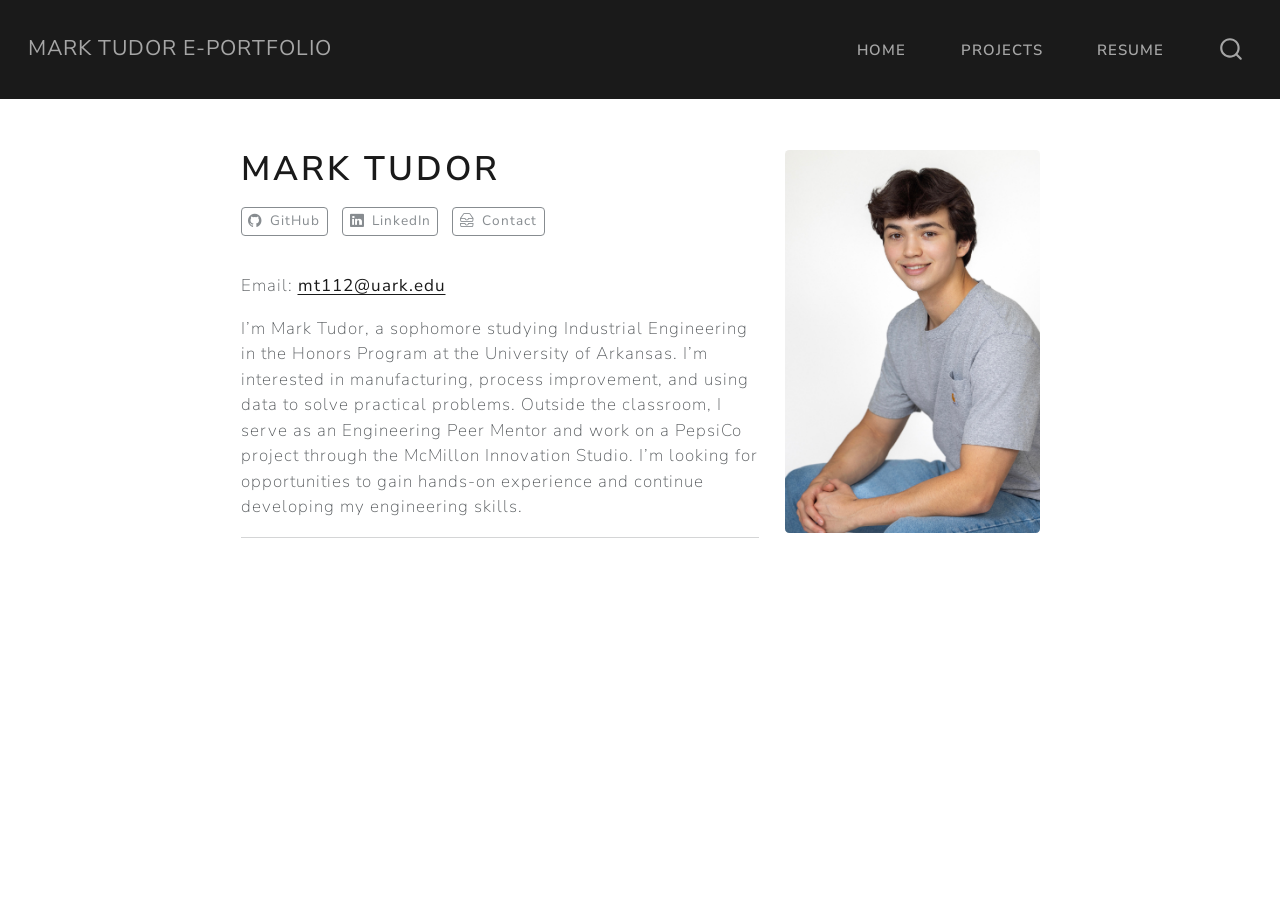
<file: docs/index.html>
<!DOCTYPE html>
<html xmlns="http://www.w3.org/1999/xhtml" lang="en" xml:lang="en"><head>

<meta charset="utf-8">
<meta name="generator" content="quarto-1.9.38">

<meta name="viewport" content="width=device-width, initial-scale=1.0, user-scalable=yes">


<title>Mark Tudor – Mark Tudor e-Portfolio</title>
<style>
/* Default styles provided by pandoc.
** See https://pandoc.org/MANUAL.html#variables-for-html for config info.
*/
code{white-space: pre-wrap;}
span.smallcaps{font-variant: small-caps;}
div.columns{display: flex; gap: min(4vw, 1.5em);}
div.column{flex: auto; overflow-x: auto;}
div.hanging-indent{margin-left: 1.5em; text-indent: -1.5em;}
ul.task-list{list-style: none;}
ul.task-list li input[type="checkbox"] {
  width: 0.8em;
  margin: 0 0.8em 0.2em -1em; /* quarto-specific, see https://github.com/quarto-dev/quarto-cli/issues/4556 */ 
  vertical-align: middle;
}
</style>


<script src="site_libs/quarto-nav/quarto-nav.js"></script>
<script src="site_libs/quarto-nav/headroom.min.js"></script>
<script src="site_libs/clipboard/clipboard.min.js"></script>
<script src="site_libs/quarto-search/autocomplete.umd.js"></script>
<script src="site_libs/quarto-search/fuse.min.js"></script>
<script src="site_libs/quarto-search/quarto-search.js"></script>
<meta name="quarto:offset" content="./">
<script src="site_libs/quarto-html/quarto.js" type="module"></script>
<script src="site_libs/quarto-html/tabsets/tabsets.js" type="module"></script>
<script src="site_libs/quarto-html/popper.min.js"></script>
<script src="site_libs/quarto-html/tippy.umd.min.js"></script>
<link href="site_libs/quarto-html/tippy.css" rel="stylesheet">
<link href="site_libs/quarto-html/quarto-syntax-highlighting-15634bcf2e68342d4ad2dfa704d543f6.css" rel="stylesheet" id="quarto-text-highlighting-styles">
<script src="site_libs/bootstrap/bootstrap.min.js"></script>
<link href="site_libs/bootstrap/bootstrap-icons.css" rel="stylesheet">
<link href="site_libs/bootstrap/bootstrap-ff6db9826b2d993648c24e5ed52e3772.min.css" rel="stylesheet" append-hash="true" id="quarto-bootstrap" data-mode="light">
<script id="quarto-search-options" type="application/json">{
  "location": "navbar",
  "copy-button": false,
  "collapse-after": 3,
  "panel-placement": "end",
  "type": "overlay",
  "limit": 50,
  "keyboard-shortcut": [
    "f",
    "/",
    "s"
  ],
  "show-item-context": false,
  "language": {
    "search-no-results-text": "No results",
    "search-matching-documents-text": "matching documents",
    "search-copy-link-title": "Copy link to search",
    "search-hide-matches-text": "Hide additional matches",
    "search-more-match-text": "more match in this document",
    "search-more-matches-text": "more matches in this document",
    "search-clear-button-title": "Clear",
    "search-text-placeholder": "",
    "search-detached-cancel-button-title": "Cancel",
    "search-submit-button-title": "Submit",
    "search-label": "Search"
  }
}</script>


<link rel="stylesheet" href="styles.css">
</head>

<body class="nav-fixed fullcontent quarto-light">

<div id="quarto-search-results"></div>
  <header id="quarto-header" class="headroom fixed-top">
    <nav class="navbar navbar-expand-lg " data-bs-theme="dark">
      <div class="navbar-container container-fluid">
      <div class="navbar-brand-container mx-auto">
    <a class="navbar-brand" href="./index.html">
    <span class="navbar-title">Mark Tudor e-Portfolio</span>
    </a>
  </div>
            <div id="quarto-search" class="" title="Search"></div>
          <button class="navbar-toggler" type="button" data-bs-toggle="collapse" data-bs-target="#navbarCollapse" aria-controls="navbarCollapse" role="menu" aria-expanded="false" aria-label="Toggle navigation" onclick="if (window.quartoToggleHeadroom) { window.quartoToggleHeadroom(); }">
  <span class="navbar-toggler-icon"></span>
</button>
          <div class="collapse navbar-collapse" id="navbarCollapse">
            <ul class="navbar-nav navbar-nav-scroll ms-auto">
  <li class="nav-item">
    <a class="nav-link active" href="./index.html" aria-current="page"> 
<span class="menu-text">Home</span></a>
  </li>  
  <li class="nav-item">
    <a class="nav-link" href="./projects.html"> 
<span class="menu-text">Projects</span></a>
  </li>  
  <li class="nav-item">
    <a class="nav-link" href="./resume.html"> 
<span class="menu-text">Resume</span></a>
  </li>  
</ul>
          </div> <!-- /navcollapse -->
            <div class="quarto-navbar-tools">
</div>
      </div> <!-- /container-fluid -->
    </nav>
</header>
<!-- content -->
<div id="quarto-content" class="quarto-container page-columns page-rows-contents page-layout-article page-navbar">
<!-- sidebar -->
<!-- margin-sidebar -->
    
<!-- main -->
<div class="quarto-about-solana column-body">
  <div class="about-entity">
    <div class="entity-contents">
      <header id="title-block-header" class="quarto-title-block default">
<div class="quarto-title">
<h1 class="title">Mark Tudor</h1>
</div>
<div class="quarto-title-meta">
  </div>
</header> <div class="about-links">
  <a href="https://github.com/markt-07" class="about-link" rel="" target="">
    <i class="bi bi-github"></i>
     <span class="about-link-text">GitHub</span>
  </a>
  <a href="https://www.linkedin.com/in/mark-tudor-8a2564361/" class="about-link" rel="" target="">
    <i class="bi bi-linkedin"></i>
     <span class="about-link-text">LinkedIn</span>
  </a>
  <a href="mailto:mt112@uark.edu" class="about-link" rel="" target="">
    <i class="bi bi-inboxes"></i>
     <span class="about-link-text">Contact</span>
  </a>
</div>
      <div class="about-contents"><main class="content" id="quarto-document-content">
<p style="font-size: 0.8em;">
</p><p>Email: <a href="mailto:mt112@uark.edu">mt112@uark.edu</a></p>
<p></p>
<p style="font-size: 1.1em; font-weight: 400; line-height: 1.6; color: #555;">
</p><p>I’m Mark Tudor, a sophomore studying Industrial Engineering in the Honors Program at the University of Arkansas. I’m interested in manufacturing, process improvement, and using data to solve practical problems. Outside the classroom, I serve as an Engineering Peer Mentor and work on a PepsiCo project through the McMillon Innovation Studio. I’m looking for opportunities to gain hands-on experience and continue developing my engineering skills.</p>
<p></p>
<hr>


</main></div>
    </div>
    <img src="mark tudor linkedin.jpg" class="about-image
  rounded " style="width: 15em;">
  </div>
</div>
 <!-- /main -->
<script id="quarto-html-after-body" type="application/javascript">
  window.document.addEventListener("DOMContentLoaded", function (event) {
    const isCodeAnnotation = (el) => {
      for (const clz of el.classList) {
        if (clz.startsWith('code-annotation-')) {                     
          return true;
        }
      }
      return false;
    }
    const onCopySuccess = function(e) {
      // button target
      const button = e.trigger;
      // don't keep focus
      button.blur();
      // flash "checked"
      button.classList.add('code-copy-button-checked');
      var currentTitle = button.getAttribute("title");
      button.setAttribute("title", "Copied!");
      let tooltip;
      if (window.bootstrap) {
        button.setAttribute("data-bs-toggle", "tooltip");
        button.setAttribute("data-bs-placement", "left");
        button.setAttribute("data-bs-title", "Copied!");
        tooltip = new bootstrap.Tooltip(button, 
          { trigger: "manual", 
            customClass: "code-copy-button-tooltip",
            offset: [0, -8]});
        tooltip.show();    
      }
      setTimeout(function() {
        if (tooltip) {
          tooltip.hide();
          button.removeAttribute("data-bs-title");
          button.removeAttribute("data-bs-toggle");
          button.removeAttribute("data-bs-placement");
        }
        button.setAttribute("title", currentTitle);
        button.classList.remove('code-copy-button-checked');
      }, 1000);
      // clear code selection
      e.clearSelection();
    }
    const getTextToCopy = function(trigger) {
      const outerScaffold = trigger.parentElement.cloneNode(true);
      const codeEl = outerScaffold.querySelector('code');
      for (const childEl of codeEl.children) {
        if (isCodeAnnotation(childEl)) {
          childEl.remove();
        }
      }
      return codeEl.innerText;
    }
    const clipboard = new window.ClipboardJS('.code-copy-button:not([data-in-quarto-modal])', {
      text: getTextToCopy
    });
    clipboard.on('success', onCopySuccess);
    if (window.document.getElementById('quarto-embedded-source-code-modal')) {
      const clipboardModal = new window.ClipboardJS('.code-copy-button[data-in-quarto-modal]', {
        text: getTextToCopy,
        container: window.document.getElementById('quarto-embedded-source-code-modal')
      });
      clipboardModal.on('success', onCopySuccess);
    }
      var localhostRegex = new RegExp(/^(?:http|https):\/\/localhost\:?[0-9]*\//);
      var mailtoRegex = new RegExp(/^mailto:/);
        var filterRegex = new RegExp('/' + window.location.host + '/');
      var isInternal = (href) => {
          return filterRegex.test(href) || localhostRegex.test(href) || mailtoRegex.test(href);
      }
      // Inspect non-navigation links and adorn them if external
     var links = window.document.querySelectorAll('a[href]:not(.nav-link):not(.navbar-brand):not(.toc-action):not(.sidebar-link):not(.sidebar-item-toggle):not(.pagination-link):not(.no-external):not([aria-hidden]):not(.dropdown-item):not(.quarto-navigation-tool):not(.about-link)');
      for (var i=0; i<links.length; i++) {
        const link = links[i];
        if (!isInternal(link.href)) {
          // undo the damage that might have been done by quarto-nav.js in the case of
          // links that we want to consider external
          if (link.dataset.originalHref !== undefined) {
            link.href = link.dataset.originalHref;
          }
        }
      }
    function tippyHover(el, contentFn, onTriggerFn, onUntriggerFn) {
      const config = {
        allowHTML: true,
        maxWidth: 500,
        delay: 100,
        arrow: false,
        appendTo: function(el) {
            return el.parentElement;
        },
        interactive: true,
        interactiveBorder: 10,
        theme: 'quarto',
        placement: 'bottom-start',
      };
      if (contentFn) {
        config.content = contentFn;
      }
      if (onTriggerFn) {
        config.onTrigger = onTriggerFn;
      }
      if (onUntriggerFn) {
        config.onUntrigger = onUntriggerFn;
      }
      window.tippy(el, config); 
    }
    const noterefs = window.document.querySelectorAll('a[role="doc-noteref"]');
    for (var i=0; i<noterefs.length; i++) {
      const ref = noterefs[i];
      tippyHover(ref, function() {
        // use id or data attribute instead here
        let href = ref.getAttribute('data-footnote-href') || ref.getAttribute('href');
        try { href = new URL(href).hash; } catch {}
        const id = href.replace(/^#\/?/, "");
        const note = window.document.getElementById(id);
        if (note) {
          return note.innerHTML;
        } else {
          return "";
        }
      });
    }
    const xrefs = window.document.querySelectorAll('a.quarto-xref');
    const processXRef = (id, note) => {
      // Strip column container classes
      const stripColumnClz = (el) => {
        el.classList.remove("page-full", "page-columns");
        if (el.children) {
          for (const child of el.children) {
            stripColumnClz(child);
          }
        }
      }
      stripColumnClz(note)
      if (id === null || id.startsWith('sec-')) {
        // Special case sections, only their first couple elements
        const container = document.createElement("div");
        if (note.children && note.children.length > 2) {
          container.appendChild(note.children[0].cloneNode(true));
          for (let i = 1; i < note.children.length; i++) {
            const child = note.children[i];
            if (child.tagName === "P" && child.innerText === "") {
              continue;
            } else {
              container.appendChild(child.cloneNode(true));
              break;
            }
          }
          if (window.Quarto?.typesetMath) {
            window.Quarto.typesetMath(container);
          }
          return container.innerHTML
        } else {
          if (window.Quarto?.typesetMath) {
            window.Quarto.typesetMath(note);
          }
          return note.innerHTML;
        }
      } else {
        // Remove any anchor links if they are present
        const anchorLink = note.querySelector('a.anchorjs-link');
        if (anchorLink) {
          anchorLink.remove();
        }
        if (window.Quarto?.typesetMath) {
          window.Quarto.typesetMath(note);
        }
        if (note.classList.contains("callout")) {
          return note.outerHTML;
        } else {
          return note.innerHTML;
        }
      }
    }
    for (var i=0; i<xrefs.length; i++) {
      const xref = xrefs[i];
      tippyHover(xref, undefined, function(instance) {
        instance.disable();
        let url = xref.getAttribute('href');
        let hash = undefined; 
        if (url.startsWith('#')) {
          hash = url;
        } else {
          try { hash = new URL(url).hash; } catch {}
        }
        if (hash) {
          const id = hash.replace(/^#\/?/, "");
          const note = window.document.getElementById(id);
          if (note !== null) {
            try {
              const html = processXRef(id, note.cloneNode(true));
              instance.setContent(html);
            } finally {
              instance.enable();
              instance.show();
            }
          } else {
            // See if we can fetch this
            fetch(url.split('#')[0])
            .then(res => res.text())
            .then(html => {
              const parser = new DOMParser();
              const htmlDoc = parser.parseFromString(html, "text/html");
              const note = htmlDoc.getElementById(id);
              if (note !== null) {
                const html = processXRef(id, note);
                instance.setContent(html);
              } 
            }).finally(() => {
              instance.enable();
              instance.show();
            });
          }
        } else {
          // See if we can fetch a full url (with no hash to target)
          // This is a special case and we should probably do some content thinning / targeting
          fetch(url)
          .then(res => res.text())
          .then(html => {
            const parser = new DOMParser();
            const htmlDoc = parser.parseFromString(html, "text/html");
            const note = htmlDoc.querySelector('main.content');
            if (note !== null) {
              // This should only happen for chapter cross references
              // (since there is no id in the URL)
              // remove the first header
              if (note.children.length > 0 && note.children[0].tagName === "HEADER") {
                note.children[0].remove();
              }
              const html = processXRef(null, note);
              instance.setContent(html);
            } 
          }).finally(() => {
            instance.enable();
            instance.show();
          });
        }
      }, function(instance) {
      });
    }
        let selectedAnnoteEl;
        const selectorForAnnotation = ( cell, annotation) => {
          let cellAttr = 'data-code-cell="' + cell + '"';
          let lineAttr = 'data-code-annotation="' +  annotation + '"';
          const selector = 'span[' + cellAttr + '][' + lineAttr + ']';
          return selector;
        }
        const selectCodeLines = (annoteEl) => {
          const doc = window.document;
          const targetCell = annoteEl.getAttribute("data-target-cell");
          const targetAnnotation = annoteEl.getAttribute("data-target-annotation");
          const annoteSpan = window.document.querySelector(selectorForAnnotation(targetCell, targetAnnotation));
          const lines = annoteSpan.getAttribute("data-code-lines").split(",");
          const lineIds = lines.map((line) => {
            return targetCell + "-" + line;
          })
          let top = null;
          let height = null;
          let parent = null;
          if (lineIds.length > 0) {
              //compute the position of the single el (top and bottom and make a div)
              const el = window.document.getElementById(lineIds[0]);
              top = el.offsetTop;
              height = el.offsetHeight;
              parent = el.parentElement.parentElement;
            if (lineIds.length > 1) {
              const lastEl = window.document.getElementById(lineIds[lineIds.length - 1]);
              const bottom = lastEl.offsetTop + lastEl.offsetHeight;
              height = bottom - top;
            }
            if (top !== null && height !== null && parent !== null) {
              // cook up a div (if necessary) and position it 
              let div = window.document.getElementById("code-annotation-line-highlight");
              if (div === null) {
                div = window.document.createElement("div");
                div.setAttribute("id", "code-annotation-line-highlight");
                div.style.position = 'absolute';
                parent.appendChild(div);
              }
              div.style.top = top - 2 + "px";
              div.style.height = height + 4 + "px";
              div.style.left = 0;
              let gutterDiv = window.document.getElementById("code-annotation-line-highlight-gutter");
              if (gutterDiv === null) {
                gutterDiv = window.document.createElement("div");
                gutterDiv.setAttribute("id", "code-annotation-line-highlight-gutter");
                gutterDiv.style.position = 'absolute';
                const codeCell = window.document.getElementById(targetCell);
                const gutter = codeCell.querySelector('.code-annotation-gutter');
                gutter.appendChild(gutterDiv);
              }
              gutterDiv.style.top = top - 2 + "px";
              gutterDiv.style.height = height + 4 + "px";
            }
            selectedAnnoteEl = annoteEl;
          }
        };
        const unselectCodeLines = () => {
          const elementsIds = ["code-annotation-line-highlight", "code-annotation-line-highlight-gutter"];
          elementsIds.forEach((elId) => {
            const div = window.document.getElementById(elId);
            if (div) {
              div.remove();
            }
          });
          selectedAnnoteEl = undefined;
        };
          // Handle positioning of the toggle
      window.addEventListener(
        "resize",
        throttle(() => {
          elRect = undefined;
          if (selectedAnnoteEl) {
            selectCodeLines(selectedAnnoteEl);
          }
        }, 10)
      );
      function throttle(fn, ms) {
      let throttle = false;
      let timer;
        return (...args) => {
          if(!throttle) { // first call gets through
              fn.apply(this, args);
              throttle = true;
          } else { // all the others get throttled
              if(timer) clearTimeout(timer); // cancel #2
              timer = setTimeout(() => {
                fn.apply(this, args);
                timer = throttle = false;
              }, ms);
          }
        };
      }
        // Attach click handler to the DT
        const annoteDls = window.document.querySelectorAll('dt[data-target-cell]');
        for (const annoteDlNode of annoteDls) {
          annoteDlNode.addEventListener('click', (event) => {
            const clickedEl = event.target;
            if (clickedEl !== selectedAnnoteEl) {
              unselectCodeLines();
              const activeEl = window.document.querySelector('dt[data-target-cell].code-annotation-active');
              if (activeEl) {
                activeEl.classList.remove('code-annotation-active');
              }
              selectCodeLines(clickedEl);
              clickedEl.classList.add('code-annotation-active');
            } else {
              // Unselect the line
              unselectCodeLines();
              clickedEl.classList.remove('code-annotation-active');
            }
          });
        }
    const findCites = (el) => {
      const parentEl = el.parentElement;
      if (parentEl) {
        const cites = parentEl.dataset.cites;
        if (cites) {
          return {
            el,
            cites: cites.split(' ')
          };
        } else {
          return findCites(el.parentElement)
        }
      } else {
        return undefined;
      }
    };
    var bibliorefs = window.document.querySelectorAll('a[role="doc-biblioref"]');
    for (var i=0; i<bibliorefs.length; i++) {
      const ref = bibliorefs[i];
      const citeInfo = findCites(ref);
      if (citeInfo) {
        tippyHover(citeInfo.el, function() {
          var popup = window.document.createElement('div');
          citeInfo.cites.forEach(function(cite) {
            var citeDiv = window.document.createElement('div');
            citeDiv.classList.add('hanging-indent');
            citeDiv.classList.add('csl-entry');
            var biblioDiv = window.document.getElementById('ref-' + cite);
            if (biblioDiv) {
              citeDiv.innerHTML = biblioDiv.innerHTML;
            }
            popup.appendChild(citeDiv);
          });
          return popup.innerHTML;
        });
      }
    }
  });
  </script>
</div> <!-- /content -->




</body></html>
</file>
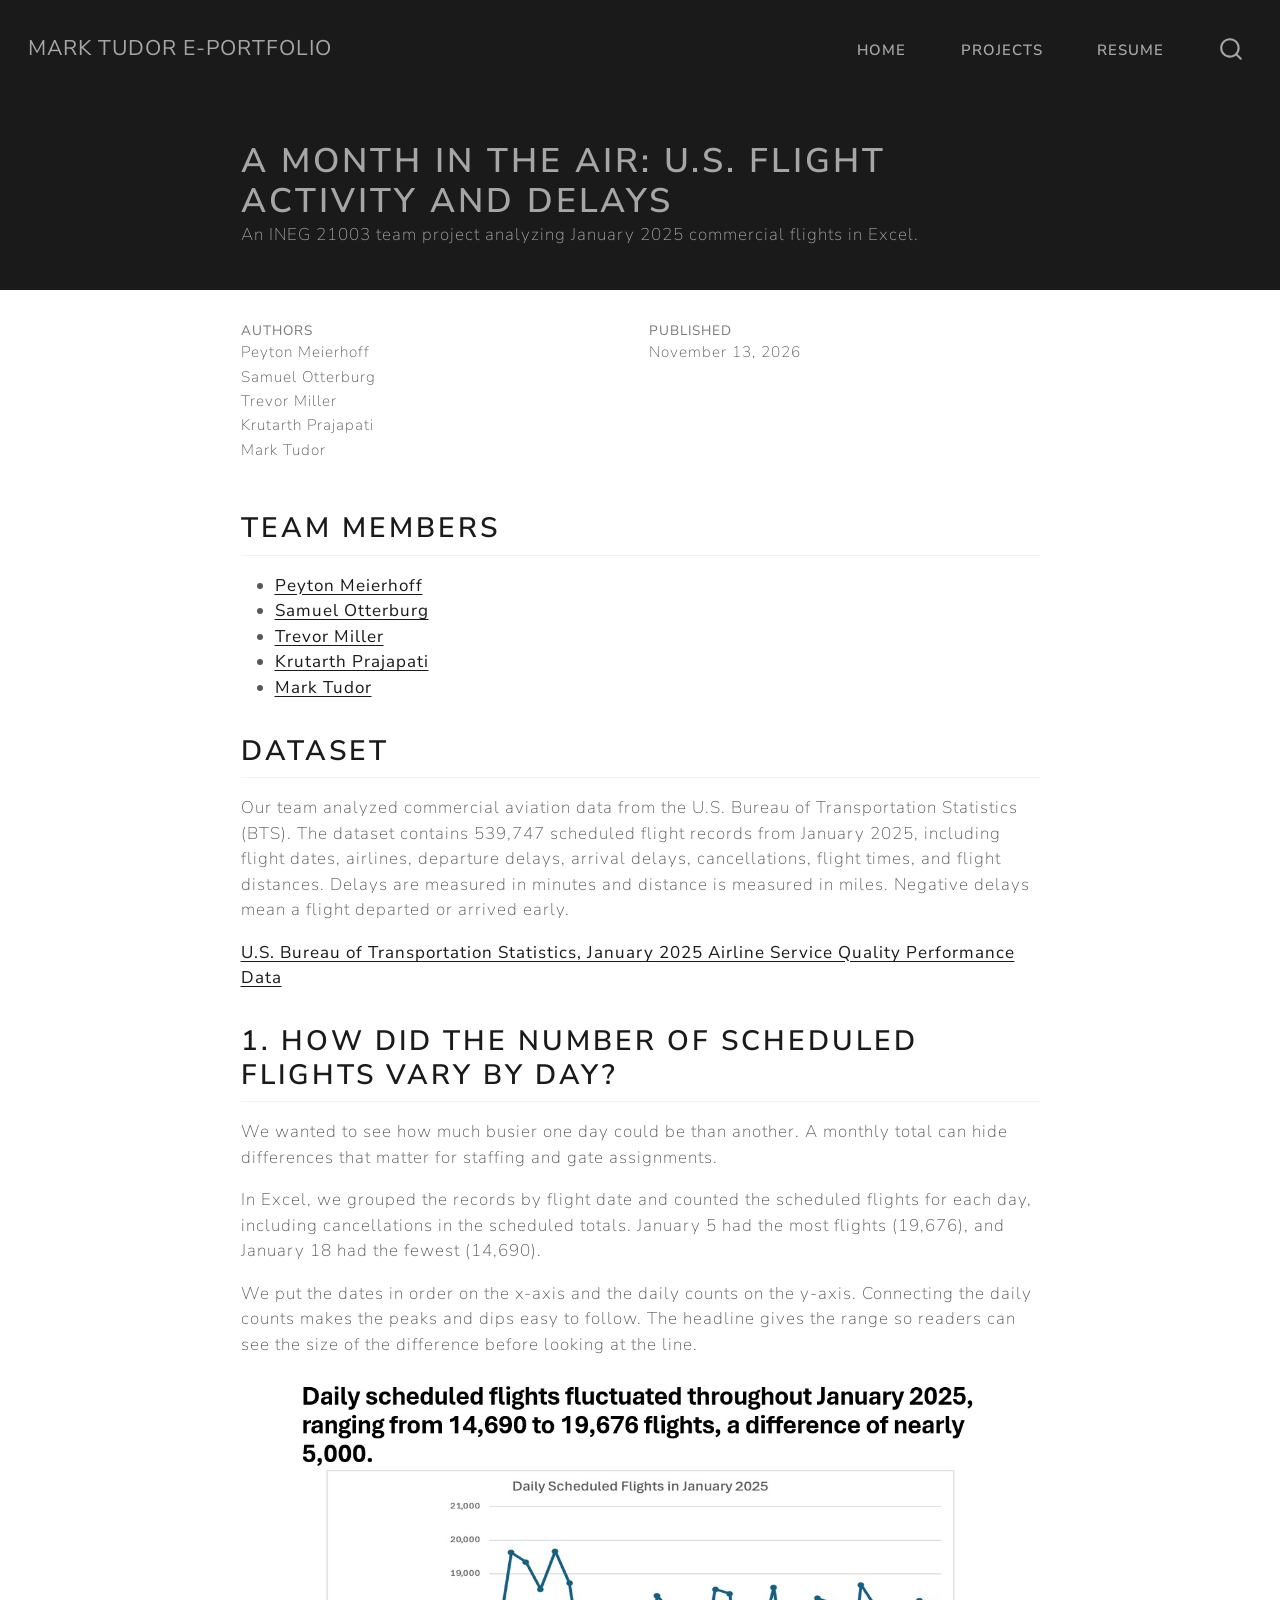
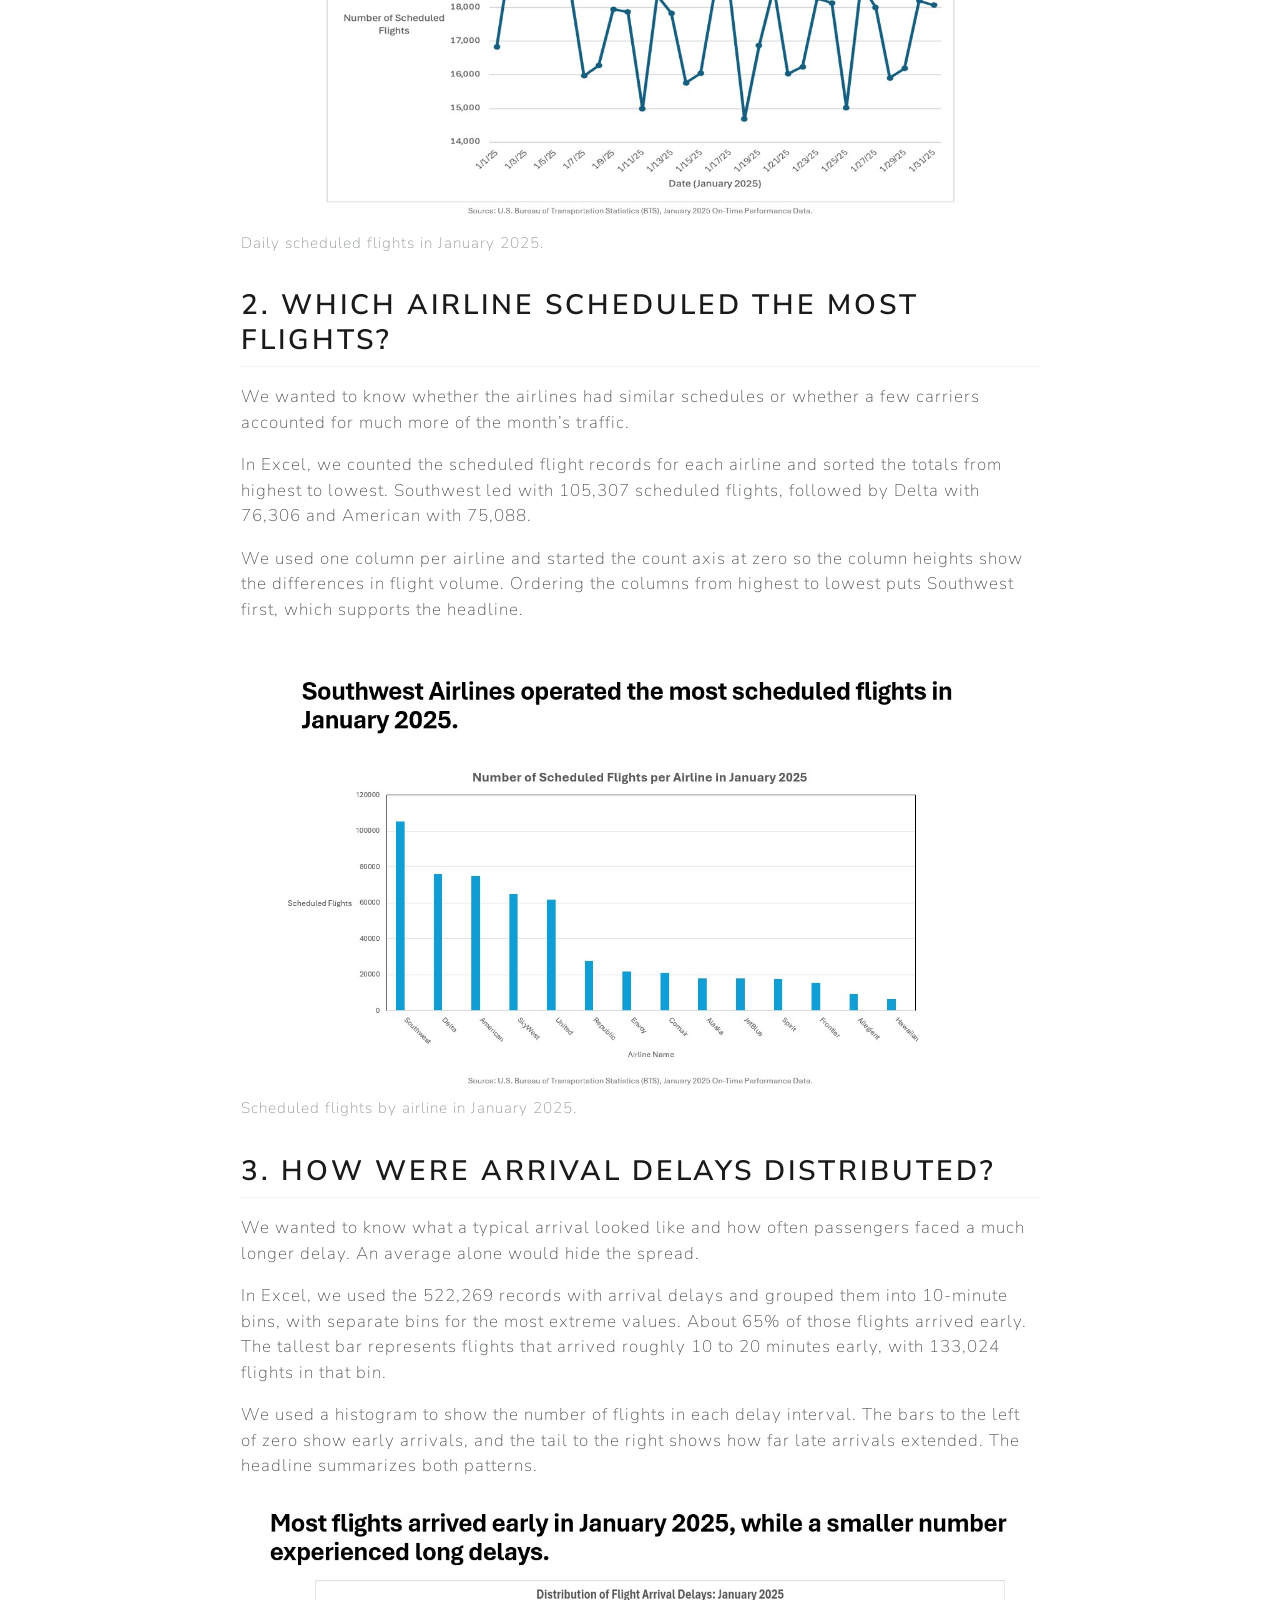
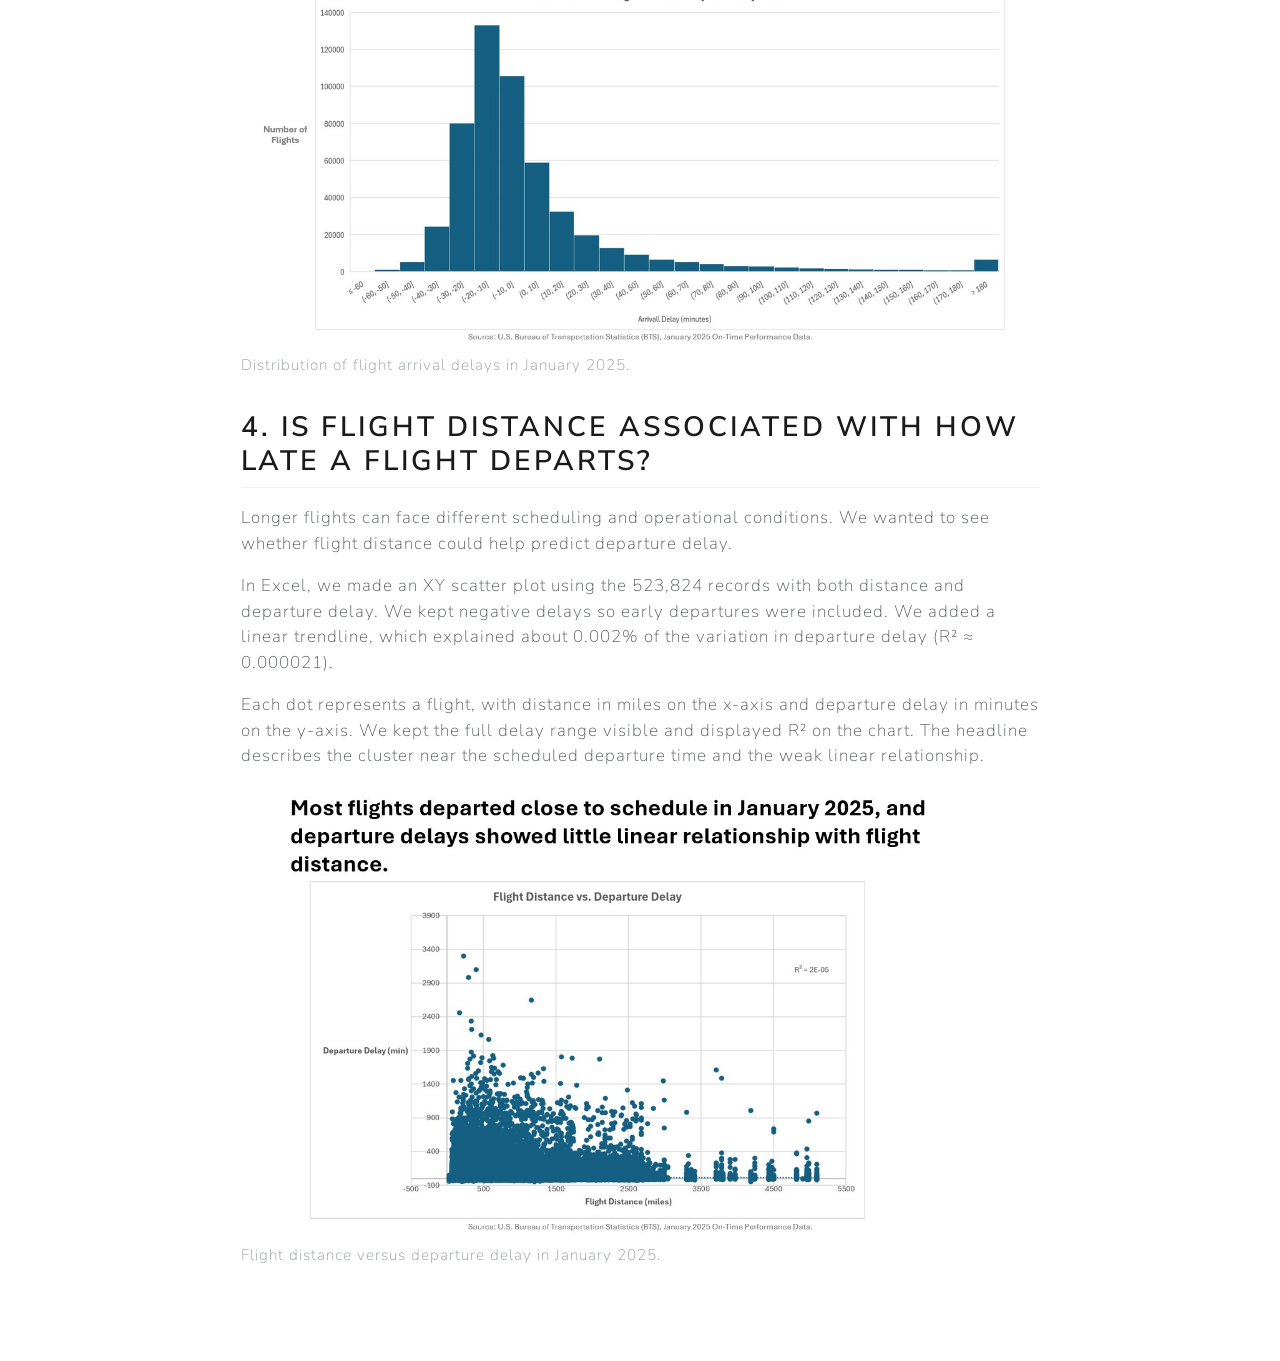
<file: docs/posts/data-visualization/index.html>
<!DOCTYPE html>
<html xmlns="http://www.w3.org/1999/xhtml" lang="en" xml:lang="en"><head>

<meta charset="utf-8">
<meta name="generator" content="quarto-1.9.38">

<meta name="viewport" content="width=device-width, initial-scale=1.0, user-scalable=yes">

<meta name="author" content="Peyton Meierhoff">
<meta name="author" content="Samuel Otterburg">
<meta name="author" content="Trevor Miller">
<meta name="author" content="Krutarth Prajapati">
<meta name="author" content="Mark Tudor">
<meta name="dcterms.date" content="2026-11-13">
<meta name="description" content="An INEG 21003 team project analyzing January 2025 commercial flights in Excel.">

<title>A Month in the Air: U.S. Flight Activity and Delays – Mark Tudor e-Portfolio</title>
<style>
/* Default styles provided by pandoc.
** See https://pandoc.org/MANUAL.html#variables-for-html for config info.
*/
code{white-space: pre-wrap;}
span.smallcaps{font-variant: small-caps;}
div.columns{display: flex; gap: min(4vw, 1.5em);}
div.column{flex: auto; overflow-x: auto;}
div.hanging-indent{margin-left: 1.5em; text-indent: -1.5em;}
ul.task-list{list-style: none;}
ul.task-list li input[type="checkbox"] {
  width: 0.8em;
  margin: 0 0.8em 0.2em -1em; /* quarto-specific, see https://github.com/quarto-dev/quarto-cli/issues/4556 */ 
  vertical-align: middle;
}
</style>


<script src="../../site_libs/quarto-nav/quarto-nav.js"></script>
<script src="../../site_libs/quarto-nav/headroom.min.js"></script>
<script src="../../site_libs/clipboard/clipboard.min.js"></script>
<script src="../../site_libs/quarto-search/autocomplete.umd.js"></script>
<script src="../../site_libs/quarto-search/fuse.min.js"></script>
<script src="../../site_libs/quarto-search/quarto-search.js"></script>
<meta name="quarto:offset" content="../../">
<script src="../../site_libs/quarto-html/quarto.js" type="module"></script>
<script src="../../site_libs/quarto-html/tabsets/tabsets.js" type="module"></script>
<script src="../../site_libs/quarto-html/popper.min.js"></script>
<script src="../../site_libs/quarto-html/tippy.umd.min.js"></script>
<script src="../../site_libs/quarto-html/anchor.min.js"></script>
<link href="../../site_libs/quarto-html/tippy.css" rel="stylesheet">
<link href="../../site_libs/quarto-html/quarto-syntax-highlighting-15634bcf2e68342d4ad2dfa704d543f6.css" rel="stylesheet" id="quarto-text-highlighting-styles">
<script src="../../site_libs/bootstrap/bootstrap.min.js"></script>
<link href="../../site_libs/bootstrap/bootstrap-icons.css" rel="stylesheet">
<link href="../../site_libs/bootstrap/bootstrap-ff6db9826b2d993648c24e5ed52e3772.min.css" rel="stylesheet" append-hash="true" id="quarto-bootstrap" data-mode="light">
<script id="quarto-search-options" type="application/json">{
  "location": "navbar",
  "copy-button": false,
  "collapse-after": 3,
  "panel-placement": "end",
  "type": "overlay",
  "limit": 50,
  "keyboard-shortcut": [
    "f",
    "/",
    "s"
  ],
  "show-item-context": false,
  "language": {
    "search-no-results-text": "No results",
    "search-matching-documents-text": "matching documents",
    "search-copy-link-title": "Copy link to search",
    "search-hide-matches-text": "Hide additional matches",
    "search-more-match-text": "more match in this document",
    "search-more-matches-text": "more matches in this document",
    "search-clear-button-title": "Clear",
    "search-text-placeholder": "",
    "search-detached-cancel-button-title": "Cancel",
    "search-submit-button-title": "Submit",
    "search-label": "Search"
  }
}</script>


<link rel="stylesheet" href="../../styles.css">
</head>

<body class="nav-fixed fullcontent quarto-light">

<div id="quarto-search-results"></div>
  <header id="quarto-header" class="headroom fixed-top quarto-banner">
    <nav class="navbar navbar-expand-lg " data-bs-theme="dark">
      <div class="navbar-container container-fluid">
      <div class="navbar-brand-container mx-auto">
    <a class="navbar-brand" href="../../index.html">
    <span class="navbar-title">Mark Tudor e-Portfolio</span>
    </a>
  </div>
            <div id="quarto-search" class="" title="Search"></div>
          <button class="navbar-toggler" type="button" data-bs-toggle="collapse" data-bs-target="#navbarCollapse" aria-controls="navbarCollapse" role="menu" aria-expanded="false" aria-label="Toggle navigation" onclick="if (window.quartoToggleHeadroom) { window.quartoToggleHeadroom(); }">
  <span class="navbar-toggler-icon"></span>
</button>
          <div class="collapse navbar-collapse" id="navbarCollapse">
            <ul class="navbar-nav navbar-nav-scroll ms-auto">
  <li class="nav-item">
    <a class="nav-link" href="../../index.html"> 
<span class="menu-text">Home</span></a>
  </li>  
  <li class="nav-item">
    <a class="nav-link" href="../../projects.html"> 
<span class="menu-text">Projects</span></a>
  </li>  
  <li class="nav-item">
    <a class="nav-link" href="../../resume.html"> 
<span class="menu-text">Resume</span></a>
  </li>  
</ul>
          </div> <!-- /navcollapse -->
            <div class="quarto-navbar-tools">
</div>
      </div> <!-- /container-fluid -->
    </nav>
</header>
<!-- content -->
<header id="title-block-header" class="quarto-title-block default page-columns page-full">
  <div class="quarto-title-banner page-columns page-full">
    <div class="quarto-title column-body">
      <h1 class="title">A Month in the Air: U.S. Flight Activity and Delays</h1>
                  <div>
        <div class="description">
          An INEG 21003 team project analyzing January 2025 commercial flights in Excel.
        </div>
      </div>
                </div>
  </div>
    
  
  <div class="quarto-title-meta">

      <div>
      <div class="quarto-title-meta-heading">Authors</div>
      <div class="quarto-title-meta-contents">
               <p>Peyton Meierhoff </p>
               <p>Samuel Otterburg </p>
               <p>Trevor Miller </p>
               <p>Krutarth Prajapati </p>
               <p>Mark Tudor </p>
            </div>
    </div>
      
      <div>
      <div class="quarto-title-meta-heading">Published</div>
      <div class="quarto-title-meta-contents">
        <p class="date">November 13, 2026</p>
      </div>
    </div>
    
      
    </div>
    
  
  </header><div id="quarto-content" class="quarto-container page-columns page-rows-contents page-layout-article page-navbar">
<!-- sidebar -->
<!-- margin-sidebar -->
    
<!-- main -->
<main class="content quarto-banner-title-block" id="quarto-document-content">





<section id="team-members" class="level2">
<h2 class="anchored" data-anchor-id="team-members">Team members</h2>
<ul>
<li><a href="https://peytonm2007.github.io/">Peyton Meierhoff</a></li>
<li><a href="https://samuelotterburg.github.io/">Samuel Otterburg</a></li>
<li><a href="https://tmiller2178.github.io/">Trevor Miller</a></li>
<li><a href="https://krutarthprajapati.github.io/">Krutarth Prajapati</a></li>
<li><a href="https://markt-07.github.io/">Mark Tudor</a></li>
</ul>
</section>
<section id="dataset" class="level2">
<h2 class="anchored" data-anchor-id="dataset">Dataset</h2>
<p>Our team analyzed commercial aviation data from the U.S. Bureau of Transportation Statistics (BTS). The dataset contains 539,747 scheduled flight records from January 2025, including flight dates, airlines, departure delays, arrival delays, cancellations, flight times, and flight distances. Delays are measured in minutes and distance is measured in miles. Negative delays mean a flight departed or arrived early.</p>
<p><a href="https://www.bts.gov/newsroom/airline-service-quality-performance-data-january-2025">U.S. Bureau of Transportation Statistics, January 2025 Airline Service Quality Performance Data</a></p>
</section>
<section id="how-did-the-number-of-scheduled-flights-vary-by-day" class="level2">
<h2 class="anchored" data-anchor-id="how-did-the-number-of-scheduled-flights-vary-by-day">1. How did the number of scheduled flights vary by day?</h2>
<p>We wanted to see how much busier one day could be than another. A monthly total can hide differences that matter for staffing and gate assignments.</p>
<p>In Excel, we grouped the records by flight date and counted the scheduled flights for each day, including cancellations in the scheduled totals. January 5 had the most flights (19,676), and January 18 had the fewest (14,690).</p>
<p>We put the dates in order on the x-axis and the daily counts on the y-axis. Connecting the daily counts makes the peaks and dips easy to follow. The headline gives the range so readers can see the size of the difference before looking at the line.</p>
<div class="quarto-figure quarto-figure-center">
<figure class="figure">
<p><img src="Slide2.jpg" class="img-fluid figure-img" alt="Line chart of scheduled flights by date, ranging from 14,690 on January 18 to 19,676 on January 5."></p>
<figcaption>Daily scheduled flights in January 2025.</figcaption>
</figure>
</div>
</section>
<section id="which-airline-scheduled-the-most-flights" class="level2">
<h2 class="anchored" data-anchor-id="which-airline-scheduled-the-most-flights">2. Which airline scheduled the most flights?</h2>
<p>We wanted to know whether the airlines had similar schedules or whether a few carriers accounted for much more of the month’s traffic.</p>
<p>In Excel, we counted the scheduled flight records for each airline and sorted the totals from highest to lowest. Southwest led with 105,307 scheduled flights, followed by Delta with 76,306 and American with 75,088.</p>
<p>We used one column per airline and started the count axis at zero so the column heights show the differences in flight volume. Ordering the columns from highest to lowest puts Southwest first, which supports the headline.</p>
<div class="quarto-figure quarto-figure-center">
<figure class="figure">
<p><img src="Slide3.jpg" class="img-fluid figure-img" alt="Column chart of 14 airlines sorted by scheduled flight count, with Southwest first, followed by Delta and American."></p>
<figcaption>Scheduled flights by airline in January 2025.</figcaption>
</figure>
</div>
</section>
<section id="how-were-arrival-delays-distributed" class="level2">
<h2 class="anchored" data-anchor-id="how-were-arrival-delays-distributed">3. How were arrival delays distributed?</h2>
<p>We wanted to know what a typical arrival looked like and how often passengers faced a much longer delay. An average alone would hide the spread.</p>
<p>In Excel, we used the 522,269 records with arrival delays and grouped them into 10-minute bins, with separate bins for the most extreme values. About 65% of those flights arrived early. The tallest bar represents flights that arrived roughly 10 to 20 minutes early, with 133,024 flights in that bin.</p>
<p>We used a histogram to show the number of flights in each delay interval. The bars to the left of zero show early arrivals, and the tail to the right shows how far late arrivals extended. The headline summarizes both patterns.</p>
<div class="quarto-figure quarto-figure-center">
<figure class="figure">
<p><img src="Slide4.jpg" class="img-fluid figure-img" alt="Histogram of arrival delays, with the tallest bar between 20 and 10 minutes early and a long right tail for late arrivals."></p>
<figcaption>Distribution of flight arrival delays in January 2025.</figcaption>
</figure>
</div>
</section>
<section id="is-flight-distance-associated-with-how-late-a-flight-departs" class="level2">
<h2 class="anchored" data-anchor-id="is-flight-distance-associated-with-how-late-a-flight-departs">4. Is flight distance associated with how late a flight departs?</h2>
<p>Longer flights can face different scheduling and operational conditions. We wanted to see whether flight distance could help predict departure delay.</p>
<p>In Excel, we made an XY scatter plot using the 523,824 records with both distance and departure delay. We kept negative delays so early departures were included. We added a linear trendline, which explained about 0.002% of the variation in departure delay (R² ≈ 0.000021).</p>
<p>Each dot represents a flight, with distance in miles on the x-axis and departure delay in minutes on the y-axis. We kept the full delay range visible and displayed R² on the chart. The headline describes the cluster near the scheduled departure time and the weak linear relationship.</p>
<div class="quarto-figure quarto-figure-center">
<figure class="figure">
<p><img src="Slide5.jpg" class="img-fluid figure-img" alt="Scatter plot showing departures clustered near zero delay across flight distances. A few delays exceed 3,000 minutes, and the linear trendline has an R squared near 0.00002."></p>
<figcaption>Flight distance versus departure delay in January 2025.</figcaption>
</figure>
</div>


</section>

</main> <!-- /main -->
<script id="quarto-html-after-body" type="application/javascript">
  window.document.addEventListener("DOMContentLoaded", function (event) {
    const icon = "";
    const anchorJS = new window.AnchorJS();
    anchorJS.options = {
      placement: 'right',
      icon: icon
    };
    anchorJS.add('.anchored');
    const isCodeAnnotation = (el) => {
      for (const clz of el.classList) {
        if (clz.startsWith('code-annotation-')) {                     
          return true;
        }
      }
      return false;
    }
    const onCopySuccess = function(e) {
      // button target
      const button = e.trigger;
      // don't keep focus
      button.blur();
      // flash "checked"
      button.classList.add('code-copy-button-checked');
      var currentTitle = button.getAttribute("title");
      button.setAttribute("title", "Copied!");
      let tooltip;
      if (window.bootstrap) {
        button.setAttribute("data-bs-toggle", "tooltip");
        button.setAttribute("data-bs-placement", "left");
        button.setAttribute("data-bs-title", "Copied!");
        tooltip = new bootstrap.Tooltip(button, 
          { trigger: "manual", 
            customClass: "code-copy-button-tooltip",
            offset: [0, -8]});
        tooltip.show();    
      }
      setTimeout(function() {
        if (tooltip) {
          tooltip.hide();
          button.removeAttribute("data-bs-title");
          button.removeAttribute("data-bs-toggle");
          button.removeAttribute("data-bs-placement");
        }
        button.setAttribute("title", currentTitle);
        button.classList.remove('code-copy-button-checked');
      }, 1000);
      // clear code selection
      e.clearSelection();
    }
    const getTextToCopy = function(trigger) {
      const outerScaffold = trigger.parentElement.cloneNode(true);
      const codeEl = outerScaffold.querySelector('code');
      for (const childEl of codeEl.children) {
        if (isCodeAnnotation(childEl)) {
          childEl.remove();
        }
      }
      return codeEl.innerText;
    }
    const clipboard = new window.ClipboardJS('.code-copy-button:not([data-in-quarto-modal])', {
      text: getTextToCopy
    });
    clipboard.on('success', onCopySuccess);
    if (window.document.getElementById('quarto-embedded-source-code-modal')) {
      const clipboardModal = new window.ClipboardJS('.code-copy-button[data-in-quarto-modal]', {
        text: getTextToCopy,
        container: window.document.getElementById('quarto-embedded-source-code-modal')
      });
      clipboardModal.on('success', onCopySuccess);
    }
      var localhostRegex = new RegExp(/^(?:http|https):\/\/localhost\:?[0-9]*\//);
      var mailtoRegex = new RegExp(/^mailto:/);
        var filterRegex = new RegExp('/' + window.location.host + '/');
      var isInternal = (href) => {
          return filterRegex.test(href) || localhostRegex.test(href) || mailtoRegex.test(href);
      }
      // Inspect non-navigation links and adorn them if external
     var links = window.document.querySelectorAll('a[href]:not(.nav-link):not(.navbar-brand):not(.toc-action):not(.sidebar-link):not(.sidebar-item-toggle):not(.pagination-link):not(.no-external):not([aria-hidden]):not(.dropdown-item):not(.quarto-navigation-tool):not(.about-link)');
      for (var i=0; i<links.length; i++) {
        const link = links[i];
        if (!isInternal(link.href)) {
          // undo the damage that might have been done by quarto-nav.js in the case of
          // links that we want to consider external
          if (link.dataset.originalHref !== undefined) {
            link.href = link.dataset.originalHref;
          }
        }
      }
    function tippyHover(el, contentFn, onTriggerFn, onUntriggerFn) {
      const config = {
        allowHTML: true,
        maxWidth: 500,
        delay: 100,
        arrow: false,
        appendTo: function(el) {
            return el.parentElement;
        },
        interactive: true,
        interactiveBorder: 10,
        theme: 'quarto',
        placement: 'bottom-start',
      };
      if (contentFn) {
        config.content = contentFn;
      }
      if (onTriggerFn) {
        config.onTrigger = onTriggerFn;
      }
      if (onUntriggerFn) {
        config.onUntrigger = onUntriggerFn;
      }
      window.tippy(el, config); 
    }
    const noterefs = window.document.querySelectorAll('a[role="doc-noteref"]');
    for (var i=0; i<noterefs.length; i++) {
      const ref = noterefs[i];
      tippyHover(ref, function() {
        // use id or data attribute instead here
        let href = ref.getAttribute('data-footnote-href') || ref.getAttribute('href');
        try { href = new URL(href).hash; } catch {}
        const id = href.replace(/^#\/?/, "");
        const note = window.document.getElementById(id);
        if (note) {
          return note.innerHTML;
        } else {
          return "";
        }
      });
    }
    const xrefs = window.document.querySelectorAll('a.quarto-xref');
    const processXRef = (id, note) => {
      // Strip column container classes
      const stripColumnClz = (el) => {
        el.classList.remove("page-full", "page-columns");
        if (el.children) {
          for (const child of el.children) {
            stripColumnClz(child);
          }
        }
      }
      stripColumnClz(note)
      if (id === null || id.startsWith('sec-')) {
        // Special case sections, only their first couple elements
        const container = document.createElement("div");
        if (note.children && note.children.length > 2) {
          container.appendChild(note.children[0].cloneNode(true));
          for (let i = 1; i < note.children.length; i++) {
            const child = note.children[i];
            if (child.tagName === "P" && child.innerText === "") {
              continue;
            } else {
              container.appendChild(child.cloneNode(true));
              break;
            }
          }
          if (window.Quarto?.typesetMath) {
            window.Quarto.typesetMath(container);
          }
          return container.innerHTML
        } else {
          if (window.Quarto?.typesetMath) {
            window.Quarto.typesetMath(note);
          }
          return note.innerHTML;
        }
      } else {
        // Remove any anchor links if they are present
        const anchorLink = note.querySelector('a.anchorjs-link');
        if (anchorLink) {
          anchorLink.remove();
        }
        if (window.Quarto?.typesetMath) {
          window.Quarto.typesetMath(note);
        }
        if (note.classList.contains("callout")) {
          return note.outerHTML;
        } else {
          return note.innerHTML;
        }
      }
    }
    for (var i=0; i<xrefs.length; i++) {
      const xref = xrefs[i];
      tippyHover(xref, undefined, function(instance) {
        instance.disable();
        let url = xref.getAttribute('href');
        let hash = undefined; 
        if (url.startsWith('#')) {
          hash = url;
        } else {
          try { hash = new URL(url).hash; } catch {}
        }
        if (hash) {
          const id = hash.replace(/^#\/?/, "");
          const note = window.document.getElementById(id);
          if (note !== null) {
            try {
              const html = processXRef(id, note.cloneNode(true));
              instance.setContent(html);
            } finally {
              instance.enable();
              instance.show();
            }
          } else {
            // See if we can fetch this
            fetch(url.split('#')[0])
            .then(res => res.text())
            .then(html => {
              const parser = new DOMParser();
              const htmlDoc = parser.parseFromString(html, "text/html");
              const note = htmlDoc.getElementById(id);
              if (note !== null) {
                const html = processXRef(id, note);
                instance.setContent(html);
              } 
            }).finally(() => {
              instance.enable();
              instance.show();
            });
          }
        } else {
          // See if we can fetch a full url (with no hash to target)
          // This is a special case and we should probably do some content thinning / targeting
          fetch(url)
          .then(res => res.text())
          .then(html => {
            const parser = new DOMParser();
            const htmlDoc = parser.parseFromString(html, "text/html");
            const note = htmlDoc.querySelector('main.content');
            if (note !== null) {
              // This should only happen for chapter cross references
              // (since there is no id in the URL)
              // remove the first header
              if (note.children.length > 0 && note.children[0].tagName === "HEADER") {
                note.children[0].remove();
              }
              const html = processXRef(null, note);
              instance.setContent(html);
            } 
          }).finally(() => {
            instance.enable();
            instance.show();
          });
        }
      }, function(instance) {
      });
    }
        let selectedAnnoteEl;
        const selectorForAnnotation = ( cell, annotation) => {
          let cellAttr = 'data-code-cell="' + cell + '"';
          let lineAttr = 'data-code-annotation="' +  annotation + '"';
          const selector = 'span[' + cellAttr + '][' + lineAttr + ']';
          return selector;
        }
        const selectCodeLines = (annoteEl) => {
          const doc = window.document;
          const targetCell = annoteEl.getAttribute("data-target-cell");
          const targetAnnotation = annoteEl.getAttribute("data-target-annotation");
          const annoteSpan = window.document.querySelector(selectorForAnnotation(targetCell, targetAnnotation));
          const lines = annoteSpan.getAttribute("data-code-lines").split(",");
          const lineIds = lines.map((line) => {
            return targetCell + "-" + line;
          })
          let top = null;
          let height = null;
          let parent = null;
          if (lineIds.length > 0) {
              //compute the position of the single el (top and bottom and make a div)
              const el = window.document.getElementById(lineIds[0]);
              top = el.offsetTop;
              height = el.offsetHeight;
              parent = el.parentElement.parentElement;
            if (lineIds.length > 1) {
              const lastEl = window.document.getElementById(lineIds[lineIds.length - 1]);
              const bottom = lastEl.offsetTop + lastEl.offsetHeight;
              height = bottom - top;
            }
            if (top !== null && height !== null && parent !== null) {
              // cook up a div (if necessary) and position it 
              let div = window.document.getElementById("code-annotation-line-highlight");
              if (div === null) {
                div = window.document.createElement("div");
                div.setAttribute("id", "code-annotation-line-highlight");
                div.style.position = 'absolute';
                parent.appendChild(div);
              }
              div.style.top = top - 2 + "px";
              div.style.height = height + 4 + "px";
              div.style.left = 0;
              let gutterDiv = window.document.getElementById("code-annotation-line-highlight-gutter");
              if (gutterDiv === null) {
                gutterDiv = window.document.createElement("div");
                gutterDiv.setAttribute("id", "code-annotation-line-highlight-gutter");
                gutterDiv.style.position = 'absolute';
                const codeCell = window.document.getElementById(targetCell);
                const gutter = codeCell.querySelector('.code-annotation-gutter');
                gutter.appendChild(gutterDiv);
              }
              gutterDiv.style.top = top - 2 + "px";
              gutterDiv.style.height = height + 4 + "px";
            }
            selectedAnnoteEl = annoteEl;
          }
        };
        const unselectCodeLines = () => {
          const elementsIds = ["code-annotation-line-highlight", "code-annotation-line-highlight-gutter"];
          elementsIds.forEach((elId) => {
            const div = window.document.getElementById(elId);
            if (div) {
              div.remove();
            }
          });
          selectedAnnoteEl = undefined;
        };
          // Handle positioning of the toggle
      window.addEventListener(
        "resize",
        throttle(() => {
          elRect = undefined;
          if (selectedAnnoteEl) {
            selectCodeLines(selectedAnnoteEl);
          }
        }, 10)
      );
      function throttle(fn, ms) {
      let throttle = false;
      let timer;
        return (...args) => {
          if(!throttle) { // first call gets through
              fn.apply(this, args);
              throttle = true;
          } else { // all the others get throttled
              if(timer) clearTimeout(timer); // cancel #2
              timer = setTimeout(() => {
                fn.apply(this, args);
                timer = throttle = false;
              }, ms);
          }
        };
      }
        // Attach click handler to the DT
        const annoteDls = window.document.querySelectorAll('dt[data-target-cell]');
        for (const annoteDlNode of annoteDls) {
          annoteDlNode.addEventListener('click', (event) => {
            const clickedEl = event.target;
            if (clickedEl !== selectedAnnoteEl) {
              unselectCodeLines();
              const activeEl = window.document.querySelector('dt[data-target-cell].code-annotation-active');
              if (activeEl) {
                activeEl.classList.remove('code-annotation-active');
              }
              selectCodeLines(clickedEl);
              clickedEl.classList.add('code-annotation-active');
            } else {
              // Unselect the line
              unselectCodeLines();
              clickedEl.classList.remove('code-annotation-active');
            }
          });
        }
    const findCites = (el) => {
      const parentEl = el.parentElement;
      if (parentEl) {
        const cites = parentEl.dataset.cites;
        if (cites) {
          return {
            el,
            cites: cites.split(' ')
          };
        } else {
          return findCites(el.parentElement)
        }
      } else {
        return undefined;
      }
    };
    var bibliorefs = window.document.querySelectorAll('a[role="doc-biblioref"]');
    for (var i=0; i<bibliorefs.length; i++) {
      const ref = bibliorefs[i];
      const citeInfo = findCites(ref);
      if (citeInfo) {
        tippyHover(citeInfo.el, function() {
          var popup = window.document.createElement('div');
          citeInfo.cites.forEach(function(cite) {
            var citeDiv = window.document.createElement('div');
            citeDiv.classList.add('hanging-indent');
            citeDiv.classList.add('csl-entry');
            var biblioDiv = window.document.getElementById('ref-' + cite);
            if (biblioDiv) {
              citeDiv.innerHTML = biblioDiv.innerHTML;
            }
            popup.appendChild(citeDiv);
          });
          return popup.innerHTML;
        });
      }
    }
  });
  </script>
</div> <!-- /content -->




</body></html>
</file>
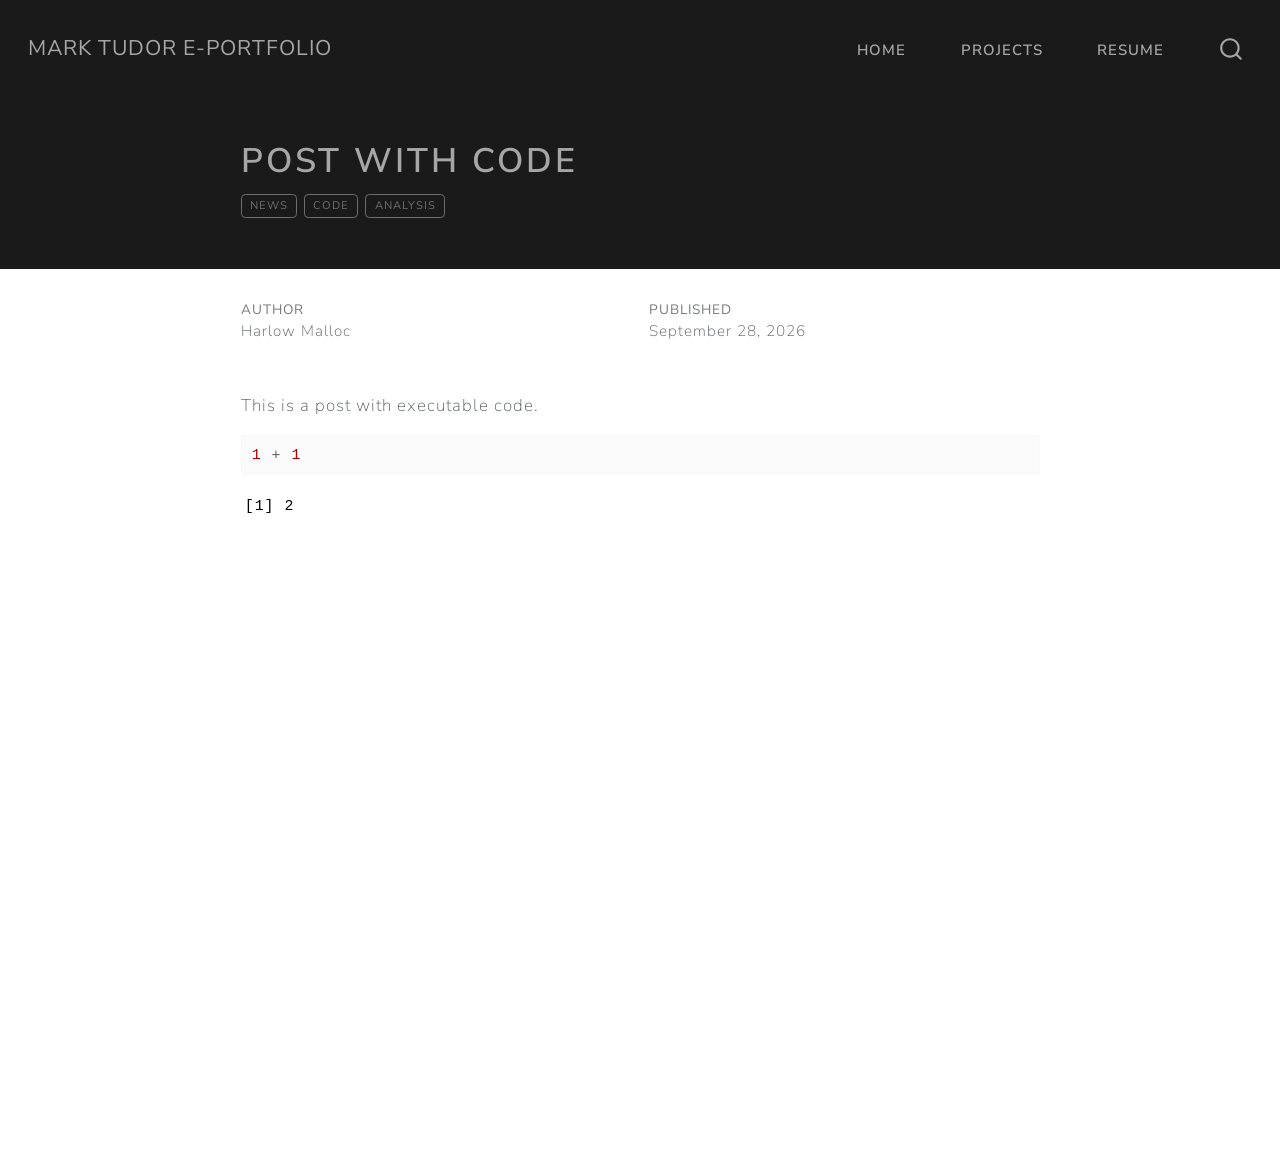
<file: docs/posts/post-with-code/index.html>
<!DOCTYPE html>
<html xmlns="http://www.w3.org/1999/xhtml" lang="en" xml:lang="en"><head>

<meta charset="utf-8">
<meta name="generator" content="quarto-1.9.38">

<meta name="viewport" content="width=device-width, initial-scale=1.0, user-scalable=yes">

<meta name="author" content="Harlow Malloc">
<meta name="dcterms.date" content="2026-09-28">

<title>Post With Code – Mark Tudor e-Portfolio</title>
<style>
/* Default styles provided by pandoc.
** See https://pandoc.org/MANUAL.html#variables-for-html for config info.
*/
code{white-space: pre-wrap;}
span.smallcaps{font-variant: small-caps;}
div.columns{display: flex; gap: min(4vw, 1.5em);}
div.column{flex: auto; overflow-x: auto;}
div.hanging-indent{margin-left: 1.5em; text-indent: -1.5em;}
ul.task-list{list-style: none;}
ul.task-list li input[type="checkbox"] {
  width: 0.8em;
  margin: 0 0.8em 0.2em -1em; /* quarto-specific, see https://github.com/quarto-dev/quarto-cli/issues/4556 */ 
  vertical-align: middle;
}
/* CSS for syntax highlighting */
html { -webkit-text-size-adjust: 100%; }
pre > code.sourceCode { white-space: pre; position: relative; }
pre > code.sourceCode > span { display: inline-block; line-height: 1.25; }
pre > code.sourceCode > span:empty { height: 1.2em; }
.sourceCode { overflow: visible; }
code.sourceCode > span { color: inherit; text-decoration: inherit; }
div.sourceCode { margin: 1em 0; }
pre.sourceCode { margin: 0; }
@media screen {
div.sourceCode { overflow: auto; }
}
@media print {
pre > code.sourceCode { white-space: pre-wrap; }
pre > code.sourceCode > span { text-indent: -5em; padding-left: 5em; }
}
pre.numberSource code
  { counter-reset: source-line 0; }
pre.numberSource code > span
  { position: relative; left: -4em; counter-increment: source-line; }
pre.numberSource code > span > a:first-child::before
  { content: counter(source-line);
    position: relative; left: -1em; text-align: right; vertical-align: baseline;
    border: none; display: inline-block;
    -webkit-touch-callout: none; -webkit-user-select: none;
    -khtml-user-select: none; -moz-user-select: none;
    -ms-user-select: none; user-select: none;
    padding: 0 4px; width: 4em;
  }
pre.numberSource { margin-left: 3em;  padding-left: 4px; }
div.sourceCode
  {   }
@media screen {
pre > code.sourceCode > span > a:first-child::before { text-decoration: underline; }
}
</style>


<script src="../../site_libs/quarto-nav/quarto-nav.js"></script>
<script src="../../site_libs/quarto-nav/headroom.min.js"></script>
<script src="../../site_libs/clipboard/clipboard.min.js"></script>
<script src="../../site_libs/quarto-search/autocomplete.umd.js"></script>
<script src="../../site_libs/quarto-search/fuse.min.js"></script>
<script src="../../site_libs/quarto-search/quarto-search.js"></script>
<meta name="quarto:offset" content="../../">
<script src="../../site_libs/quarto-html/quarto.js" type="module"></script>
<script src="../../site_libs/quarto-html/tabsets/tabsets.js" type="module"></script>
<script src="../../site_libs/quarto-html/popper.min.js"></script>
<script src="../../site_libs/quarto-html/tippy.umd.min.js"></script>
<script src="../../site_libs/quarto-html/anchor.min.js"></script>
<link href="../../site_libs/quarto-html/tippy.css" rel="stylesheet">
<link href="../../site_libs/quarto-html/quarto-syntax-highlighting-15634bcf2e68342d4ad2dfa704d543f6.css" rel="stylesheet" id="quarto-text-highlighting-styles">
<script src="../../site_libs/bootstrap/bootstrap.min.js"></script>
<link href="../../site_libs/bootstrap/bootstrap-icons.css" rel="stylesheet">
<link href="../../site_libs/bootstrap/bootstrap-ff6db9826b2d993648c24e5ed52e3772.min.css" rel="stylesheet" append-hash="true" id="quarto-bootstrap" data-mode="light">
<script id="quarto-search-options" type="application/json">{
  "location": "navbar",
  "copy-button": false,
  "collapse-after": 3,
  "panel-placement": "end",
  "type": "overlay",
  "limit": 50,
  "keyboard-shortcut": [
    "f",
    "/",
    "s"
  ],
  "show-item-context": false,
  "language": {
    "search-no-results-text": "No results",
    "search-matching-documents-text": "matching documents",
    "search-copy-link-title": "Copy link to search",
    "search-hide-matches-text": "Hide additional matches",
    "search-more-match-text": "more match in this document",
    "search-more-matches-text": "more matches in this document",
    "search-clear-button-title": "Clear",
    "search-text-placeholder": "",
    "search-detached-cancel-button-title": "Cancel",
    "search-submit-button-title": "Submit",
    "search-label": "Search"
  }
}</script>


<link rel="stylesheet" href="../../styles.css">
</head>

<body class="nav-fixed fullcontent quarto-light">

<div id="quarto-search-results"></div>
  <header id="quarto-header" class="headroom fixed-top quarto-banner">
    <nav class="navbar navbar-expand-lg " data-bs-theme="dark">
      <div class="navbar-container container-fluid">
      <div class="navbar-brand-container mx-auto">
    <a class="navbar-brand" href="../../index.html">
    <span class="navbar-title">Mark Tudor e-Portfolio</span>
    </a>
  </div>
            <div id="quarto-search" class="" title="Search"></div>
          <button class="navbar-toggler" type="button" data-bs-toggle="collapse" data-bs-target="#navbarCollapse" aria-controls="navbarCollapse" role="menu" aria-expanded="false" aria-label="Toggle navigation" onclick="if (window.quartoToggleHeadroom) { window.quartoToggleHeadroom(); }">
  <span class="navbar-toggler-icon"></span>
</button>
          <div class="collapse navbar-collapse" id="navbarCollapse">
            <ul class="navbar-nav navbar-nav-scroll ms-auto">
  <li class="nav-item">
    <a class="nav-link" href="../../index.html"> 
<span class="menu-text">Home</span></a>
  </li>  
  <li class="nav-item">
    <a class="nav-link" href="../../projects.html"> 
<span class="menu-text">Projects</span></a>
  </li>  
  <li class="nav-item">
    <a class="nav-link" href="../../resume.html"> 
<span class="menu-text">Resume</span></a>
  </li>  
</ul>
          </div> <!-- /navcollapse -->
            <div class="quarto-navbar-tools">
</div>
      </div> <!-- /container-fluid -->
    </nav>
</header>
<!-- content -->
<header id="title-block-header" class="quarto-title-block default page-columns page-full">
  <div class="quarto-title-banner page-columns page-full">
    <div class="quarto-title column-body">
      <h1 class="title">Post With Code</h1>
                                <div class="quarto-categories">
                <div class="quarto-category">news</div>
                <div class="quarto-category">code</div>
                <div class="quarto-category">analysis</div>
              </div>
                  </div>
  </div>
    
  
  <div class="quarto-title-meta">

      <div>
      <div class="quarto-title-meta-heading">Author</div>
      <div class="quarto-title-meta-contents">
               <p>Harlow Malloc </p>
            </div>
    </div>
      
      <div>
      <div class="quarto-title-meta-heading">Published</div>
      <div class="quarto-title-meta-contents">
        <p class="date">September 28, 2026</p>
      </div>
    </div>
    
      
    </div>
    
  
  </header><div id="quarto-content" class="quarto-container page-columns page-rows-contents page-layout-article page-navbar">
<!-- sidebar -->
<!-- margin-sidebar -->
    
<!-- main -->
<main class="content quarto-banner-title-block" id="quarto-document-content">





<p>This is a post with executable code.</p>
<div class="cell">
<div class="code-copy-outer-scaffold"><div class="sourceCode cell-code" id="cb1"><pre class="sourceCode r code-with-copy"><code class="sourceCode r"><span id="cb1-1"><a href="#cb1-1" aria-hidden="true" tabindex="-1"></a><span class="dv">1</span> <span class="sc">+</span> <span class="dv">1</span></span></code></pre></div><button title="Copy to Clipboard" class="code-copy-button"><i class="bi"></i></button></div>
<div class="cell-output cell-output-stdout">
<pre><code>[1] 2</code></pre>
</div>
</div>



</main> <!-- /main -->
<script id="quarto-html-after-body" type="application/javascript">
  window.document.addEventListener("DOMContentLoaded", function (event) {
    const icon = "";
    const anchorJS = new window.AnchorJS();
    anchorJS.options = {
      placement: 'right',
      icon: icon
    };
    anchorJS.add('.anchored');
    const isCodeAnnotation = (el) => {
      for (const clz of el.classList) {
        if (clz.startsWith('code-annotation-')) {                     
          return true;
        }
      }
      return false;
    }
    const onCopySuccess = function(e) {
      // button target
      const button = e.trigger;
      // don't keep focus
      button.blur();
      // flash "checked"
      button.classList.add('code-copy-button-checked');
      var currentTitle = button.getAttribute("title");
      button.setAttribute("title", "Copied!");
      let tooltip;
      if (window.bootstrap) {
        button.setAttribute("data-bs-toggle", "tooltip");
        button.setAttribute("data-bs-placement", "left");
        button.setAttribute("data-bs-title", "Copied!");
        tooltip = new bootstrap.Tooltip(button, 
          { trigger: "manual", 
            customClass: "code-copy-button-tooltip",
            offset: [0, -8]});
        tooltip.show();    
      }
      setTimeout(function() {
        if (tooltip) {
          tooltip.hide();
          button.removeAttribute("data-bs-title");
          button.removeAttribute("data-bs-toggle");
          button.removeAttribute("data-bs-placement");
        }
        button.setAttribute("title", currentTitle);
        button.classList.remove('code-copy-button-checked');
      }, 1000);
      // clear code selection
      e.clearSelection();
    }
    const getTextToCopy = function(trigger) {
      const outerScaffold = trigger.parentElement.cloneNode(true);
      const codeEl = outerScaffold.querySelector('code');
      for (const childEl of codeEl.children) {
        if (isCodeAnnotation(childEl)) {
          childEl.remove();
        }
      }
      return codeEl.innerText;
    }
    const clipboard = new window.ClipboardJS('.code-copy-button:not([data-in-quarto-modal])', {
      text: getTextToCopy
    });
    clipboard.on('success', onCopySuccess);
    if (window.document.getElementById('quarto-embedded-source-code-modal')) {
      const clipboardModal = new window.ClipboardJS('.code-copy-button[data-in-quarto-modal]', {
        text: getTextToCopy,
        container: window.document.getElementById('quarto-embedded-source-code-modal')
      });
      clipboardModal.on('success', onCopySuccess);
    }
      var localhostRegex = new RegExp(/^(?:http|https):\/\/localhost\:?[0-9]*\//);
      var mailtoRegex = new RegExp(/^mailto:/);
        var filterRegex = new RegExp('/' + window.location.host + '/');
      var isInternal = (href) => {
          return filterRegex.test(href) || localhostRegex.test(href) || mailtoRegex.test(href);
      }
      // Inspect non-navigation links and adorn them if external
     var links = window.document.querySelectorAll('a[href]:not(.nav-link):not(.navbar-brand):not(.toc-action):not(.sidebar-link):not(.sidebar-item-toggle):not(.pagination-link):not(.no-external):not([aria-hidden]):not(.dropdown-item):not(.quarto-navigation-tool):not(.about-link)');
      for (var i=0; i<links.length; i++) {
        const link = links[i];
        if (!isInternal(link.href)) {
          // undo the damage that might have been done by quarto-nav.js in the case of
          // links that we want to consider external
          if (link.dataset.originalHref !== undefined) {
            link.href = link.dataset.originalHref;
          }
        }
      }
    function tippyHover(el, contentFn, onTriggerFn, onUntriggerFn) {
      const config = {
        allowHTML: true,
        maxWidth: 500,
        delay: 100,
        arrow: false,
        appendTo: function(el) {
            return el.parentElement;
        },
        interactive: true,
        interactiveBorder: 10,
        theme: 'quarto',
        placement: 'bottom-start',
      };
      if (contentFn) {
        config.content = contentFn;
      }
      if (onTriggerFn) {
        config.onTrigger = onTriggerFn;
      }
      if (onUntriggerFn) {
        config.onUntrigger = onUntriggerFn;
      }
      window.tippy(el, config); 
    }
    const noterefs = window.document.querySelectorAll('a[role="doc-noteref"]');
    for (var i=0; i<noterefs.length; i++) {
      const ref = noterefs[i];
      tippyHover(ref, function() {
        // use id or data attribute instead here
        let href = ref.getAttribute('data-footnote-href') || ref.getAttribute('href');
        try { href = new URL(href).hash; } catch {}
        const id = href.replace(/^#\/?/, "");
        const note = window.document.getElementById(id);
        if (note) {
          return note.innerHTML;
        } else {
          return "";
        }
      });
    }
    const xrefs = window.document.querySelectorAll('a.quarto-xref');
    const processXRef = (id, note) => {
      // Strip column container classes
      const stripColumnClz = (el) => {
        el.classList.remove("page-full", "page-columns");
        if (el.children) {
          for (const child of el.children) {
            stripColumnClz(child);
          }
        }
      }
      stripColumnClz(note)
      if (id === null || id.startsWith('sec-')) {
        // Special case sections, only their first couple elements
        const container = document.createElement("div");
        if (note.children && note.children.length > 2) {
          container.appendChild(note.children[0].cloneNode(true));
          for (let i = 1; i < note.children.length; i++) {
            const child = note.children[i];
            if (child.tagName === "P" && child.innerText === "") {
              continue;
            } else {
              container.appendChild(child.cloneNode(true));
              break;
            }
          }
          if (window.Quarto?.typesetMath) {
            window.Quarto.typesetMath(container);
          }
          return container.innerHTML
        } else {
          if (window.Quarto?.typesetMath) {
            window.Quarto.typesetMath(note);
          }
          return note.innerHTML;
        }
      } else {
        // Remove any anchor links if they are present
        const anchorLink = note.querySelector('a.anchorjs-link');
        if (anchorLink) {
          anchorLink.remove();
        }
        if (window.Quarto?.typesetMath) {
          window.Quarto.typesetMath(note);
        }
        if (note.classList.contains("callout")) {
          return note.outerHTML;
        } else {
          return note.innerHTML;
        }
      }
    }
    for (var i=0; i<xrefs.length; i++) {
      const xref = xrefs[i];
      tippyHover(xref, undefined, function(instance) {
        instance.disable();
        let url = xref.getAttribute('href');
        let hash = undefined; 
        if (url.startsWith('#')) {
          hash = url;
        } else {
          try { hash = new URL(url).hash; } catch {}
        }
        if (hash) {
          const id = hash.replace(/^#\/?/, "");
          const note = window.document.getElementById(id);
          if (note !== null) {
            try {
              const html = processXRef(id, note.cloneNode(true));
              instance.setContent(html);
            } finally {
              instance.enable();
              instance.show();
            }
          } else {
            // See if we can fetch this
            fetch(url.split('#')[0])
            .then(res => res.text())
            .then(html => {
              const parser = new DOMParser();
              const htmlDoc = parser.parseFromString(html, "text/html");
              const note = htmlDoc.getElementById(id);
              if (note !== null) {
                const html = processXRef(id, note);
                instance.setContent(html);
              } 
            }).finally(() => {
              instance.enable();
              instance.show();
            });
          }
        } else {
          // See if we can fetch a full url (with no hash to target)
          // This is a special case and we should probably do some content thinning / targeting
          fetch(url)
          .then(res => res.text())
          .then(html => {
            const parser = new DOMParser();
            const htmlDoc = parser.parseFromString(html, "text/html");
            const note = htmlDoc.querySelector('main.content');
            if (note !== null) {
              // This should only happen for chapter cross references
              // (since there is no id in the URL)
              // remove the first header
              if (note.children.length > 0 && note.children[0].tagName === "HEADER") {
                note.children[0].remove();
              }
              const html = processXRef(null, note);
              instance.setContent(html);
            } 
          }).finally(() => {
            instance.enable();
            instance.show();
          });
        }
      }, function(instance) {
      });
    }
        let selectedAnnoteEl;
        const selectorForAnnotation = ( cell, annotation) => {
          let cellAttr = 'data-code-cell="' + cell + '"';
          let lineAttr = 'data-code-annotation="' +  annotation + '"';
          const selector = 'span[' + cellAttr + '][' + lineAttr + ']';
          return selector;
        }
        const selectCodeLines = (annoteEl) => {
          const doc = window.document;
          const targetCell = annoteEl.getAttribute("data-target-cell");
          const targetAnnotation = annoteEl.getAttribute("data-target-annotation");
          const annoteSpan = window.document.querySelector(selectorForAnnotation(targetCell, targetAnnotation));
          const lines = annoteSpan.getAttribute("data-code-lines").split(",");
          const lineIds = lines.map((line) => {
            return targetCell + "-" + line;
          })
          let top = null;
          let height = null;
          let parent = null;
          if (lineIds.length > 0) {
              //compute the position of the single el (top and bottom and make a div)
              const el = window.document.getElementById(lineIds[0]);
              top = el.offsetTop;
              height = el.offsetHeight;
              parent = el.parentElement.parentElement;
            if (lineIds.length > 1) {
              const lastEl = window.document.getElementById(lineIds[lineIds.length - 1]);
              const bottom = lastEl.offsetTop + lastEl.offsetHeight;
              height = bottom - top;
            }
            if (top !== null && height !== null && parent !== null) {
              // cook up a div (if necessary) and position it 
              let div = window.document.getElementById("code-annotation-line-highlight");
              if (div === null) {
                div = window.document.createElement("div");
                div.setAttribute("id", "code-annotation-line-highlight");
                div.style.position = 'absolute';
                parent.appendChild(div);
              }
              div.style.top = top - 2 + "px";
              div.style.height = height + 4 + "px";
              div.style.left = 0;
              let gutterDiv = window.document.getElementById("code-annotation-line-highlight-gutter");
              if (gutterDiv === null) {
                gutterDiv = window.document.createElement("div");
                gutterDiv.setAttribute("id", "code-annotation-line-highlight-gutter");
                gutterDiv.style.position = 'absolute';
                const codeCell = window.document.getElementById(targetCell);
                const gutter = codeCell.querySelector('.code-annotation-gutter');
                gutter.appendChild(gutterDiv);
              }
              gutterDiv.style.top = top - 2 + "px";
              gutterDiv.style.height = height + 4 + "px";
            }
            selectedAnnoteEl = annoteEl;
          }
        };
        const unselectCodeLines = () => {
          const elementsIds = ["code-annotation-line-highlight", "code-annotation-line-highlight-gutter"];
          elementsIds.forEach((elId) => {
            const div = window.document.getElementById(elId);
            if (div) {
              div.remove();
            }
          });
          selectedAnnoteEl = undefined;
        };
          // Handle positioning of the toggle
      window.addEventListener(
        "resize",
        throttle(() => {
          elRect = undefined;
          if (selectedAnnoteEl) {
            selectCodeLines(selectedAnnoteEl);
          }
        }, 10)
      );
      function throttle(fn, ms) {
      let throttle = false;
      let timer;
        return (...args) => {
          if(!throttle) { // first call gets through
              fn.apply(this, args);
              throttle = true;
          } else { // all the others get throttled
              if(timer) clearTimeout(timer); // cancel #2
              timer = setTimeout(() => {
                fn.apply(this, args);
                timer = throttle = false;
              }, ms);
          }
        };
      }
        // Attach click handler to the DT
        const annoteDls = window.document.querySelectorAll('dt[data-target-cell]');
        for (const annoteDlNode of annoteDls) {
          annoteDlNode.addEventListener('click', (event) => {
            const clickedEl = event.target;
            if (clickedEl !== selectedAnnoteEl) {
              unselectCodeLines();
              const activeEl = window.document.querySelector('dt[data-target-cell].code-annotation-active');
              if (activeEl) {
                activeEl.classList.remove('code-annotation-active');
              }
              selectCodeLines(clickedEl);
              clickedEl.classList.add('code-annotation-active');
            } else {
              // Unselect the line
              unselectCodeLines();
              clickedEl.classList.remove('code-annotation-active');
            }
          });
        }
    const findCites = (el) => {
      const parentEl = el.parentElement;
      if (parentEl) {
        const cites = parentEl.dataset.cites;
        if (cites) {
          return {
            el,
            cites: cites.split(' ')
          };
        } else {
          return findCites(el.parentElement)
        }
      } else {
        return undefined;
      }
    };
    var bibliorefs = window.document.querySelectorAll('a[role="doc-biblioref"]');
    for (var i=0; i<bibliorefs.length; i++) {
      const ref = bibliorefs[i];
      const citeInfo = findCites(ref);
      if (citeInfo) {
        tippyHover(citeInfo.el, function() {
          var popup = window.document.createElement('div');
          citeInfo.cites.forEach(function(cite) {
            var citeDiv = window.document.createElement('div');
            citeDiv.classList.add('hanging-indent');
            citeDiv.classList.add('csl-entry');
            var biblioDiv = window.document.getElementById('ref-' + cite);
            if (biblioDiv) {
              citeDiv.innerHTML = biblioDiv.innerHTML;
            }
            popup.appendChild(citeDiv);
          });
          return popup.innerHTML;
        });
      }
    }
  });
  </script>
</div> <!-- /content -->




</body></html>
</file>
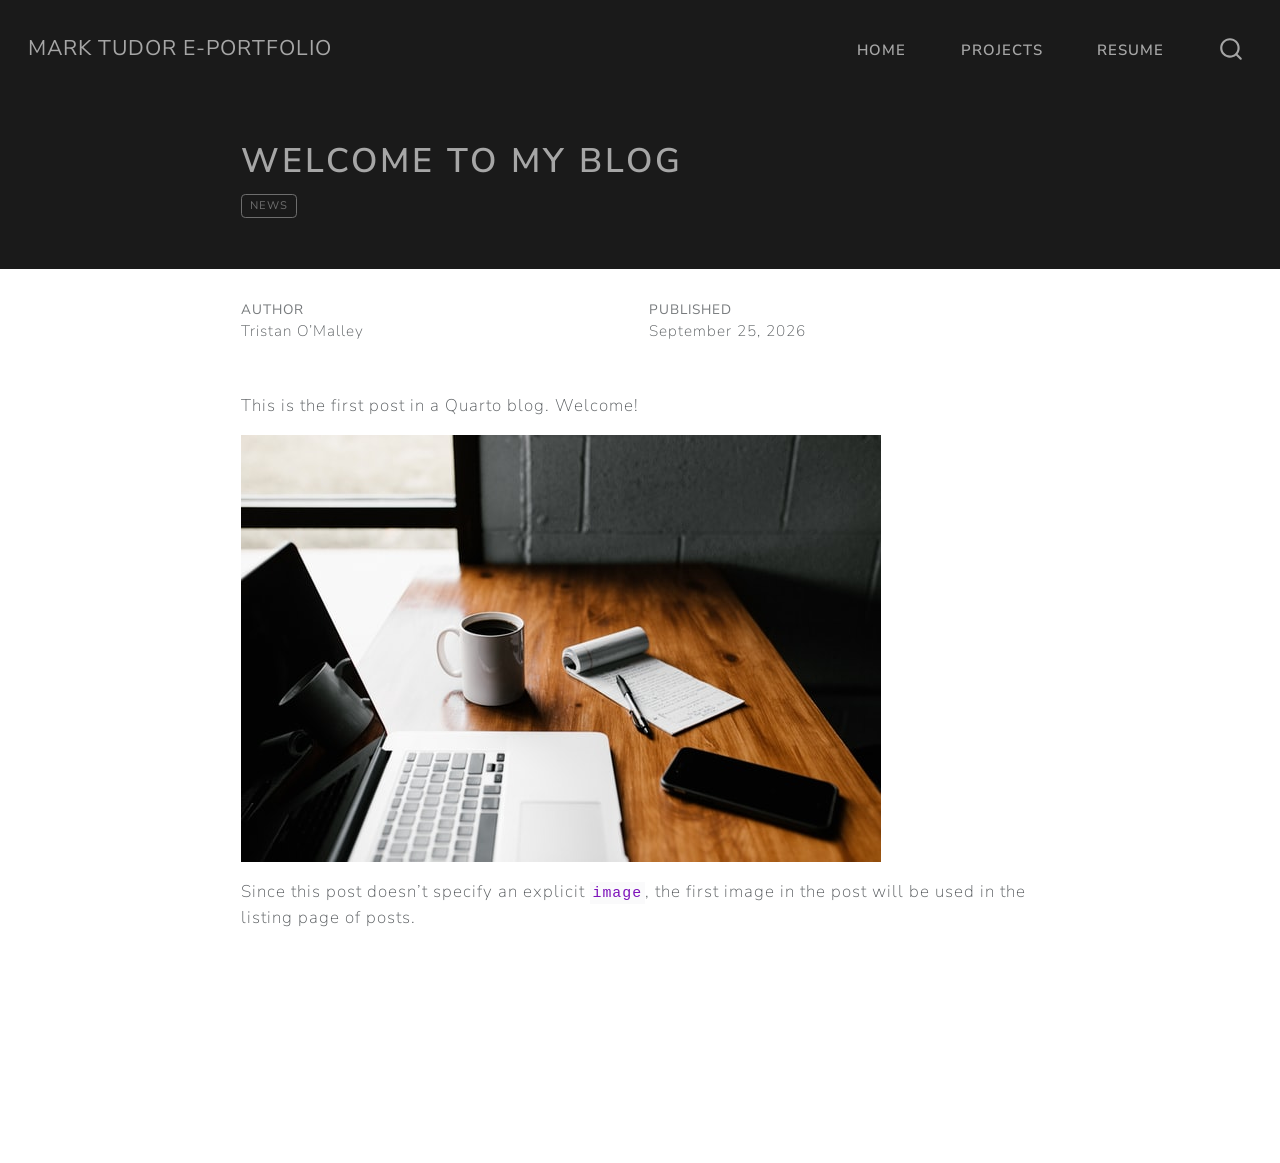
<file: docs/posts/welcome/index.html>
<!DOCTYPE html>
<html xmlns="http://www.w3.org/1999/xhtml" lang="en" xml:lang="en"><head>

<meta charset="utf-8">
<meta name="generator" content="quarto-1.9.38">

<meta name="viewport" content="width=device-width, initial-scale=1.0, user-scalable=yes">

<meta name="author" content="Tristan O’Malley">
<meta name="dcterms.date" content="2026-09-25">

<title>Welcome To My Blog – Mark Tudor e-Portfolio</title>
<style>
/* Default styles provided by pandoc.
** See https://pandoc.org/MANUAL.html#variables-for-html for config info.
*/
code{white-space: pre-wrap;}
span.smallcaps{font-variant: small-caps;}
div.columns{display: flex; gap: min(4vw, 1.5em);}
div.column{flex: auto; overflow-x: auto;}
div.hanging-indent{margin-left: 1.5em; text-indent: -1.5em;}
ul.task-list{list-style: none;}
ul.task-list li input[type="checkbox"] {
  width: 0.8em;
  margin: 0 0.8em 0.2em -1em; /* quarto-specific, see https://github.com/quarto-dev/quarto-cli/issues/4556 */ 
  vertical-align: middle;
}
</style>


<script src="../../site_libs/quarto-nav/quarto-nav.js"></script>
<script src="../../site_libs/quarto-nav/headroom.min.js"></script>
<script src="../../site_libs/clipboard/clipboard.min.js"></script>
<script src="../../site_libs/quarto-search/autocomplete.umd.js"></script>
<script src="../../site_libs/quarto-search/fuse.min.js"></script>
<script src="../../site_libs/quarto-search/quarto-search.js"></script>
<meta name="quarto:offset" content="../../">
<script src="../../site_libs/quarto-html/quarto.js" type="module"></script>
<script src="../../site_libs/quarto-html/tabsets/tabsets.js" type="module"></script>
<script src="../../site_libs/quarto-html/popper.min.js"></script>
<script src="../../site_libs/quarto-html/tippy.umd.min.js"></script>
<script src="../../site_libs/quarto-html/anchor.min.js"></script>
<link href="../../site_libs/quarto-html/tippy.css" rel="stylesheet">
<link href="../../site_libs/quarto-html/quarto-syntax-highlighting-15634bcf2e68342d4ad2dfa704d543f6.css" rel="stylesheet" id="quarto-text-highlighting-styles">
<script src="../../site_libs/bootstrap/bootstrap.min.js"></script>
<link href="../../site_libs/bootstrap/bootstrap-icons.css" rel="stylesheet">
<link href="../../site_libs/bootstrap/bootstrap-ff6db9826b2d993648c24e5ed52e3772.min.css" rel="stylesheet" append-hash="true" id="quarto-bootstrap" data-mode="light">
<script id="quarto-search-options" type="application/json">{
  "location": "navbar",
  "copy-button": false,
  "collapse-after": 3,
  "panel-placement": "end",
  "type": "overlay",
  "limit": 50,
  "keyboard-shortcut": [
    "f",
    "/",
    "s"
  ],
  "show-item-context": false,
  "language": {
    "search-no-results-text": "No results",
    "search-matching-documents-text": "matching documents",
    "search-copy-link-title": "Copy link to search",
    "search-hide-matches-text": "Hide additional matches",
    "search-more-match-text": "more match in this document",
    "search-more-matches-text": "more matches in this document",
    "search-clear-button-title": "Clear",
    "search-text-placeholder": "",
    "search-detached-cancel-button-title": "Cancel",
    "search-submit-button-title": "Submit",
    "search-label": "Search"
  }
}</script>


<link rel="stylesheet" href="../../styles.css">
</head>

<body class="nav-fixed fullcontent quarto-light">

<div id="quarto-search-results"></div>
  <header id="quarto-header" class="headroom fixed-top quarto-banner">
    <nav class="navbar navbar-expand-lg " data-bs-theme="dark">
      <div class="navbar-container container-fluid">
      <div class="navbar-brand-container mx-auto">
    <a class="navbar-brand" href="../../index.html">
    <span class="navbar-title">Mark Tudor e-Portfolio</span>
    </a>
  </div>
            <div id="quarto-search" class="" title="Search"></div>
          <button class="navbar-toggler" type="button" data-bs-toggle="collapse" data-bs-target="#navbarCollapse" aria-controls="navbarCollapse" role="menu" aria-expanded="false" aria-label="Toggle navigation" onclick="if (window.quartoToggleHeadroom) { window.quartoToggleHeadroom(); }">
  <span class="navbar-toggler-icon"></span>
</button>
          <div class="collapse navbar-collapse" id="navbarCollapse">
            <ul class="navbar-nav navbar-nav-scroll ms-auto">
  <li class="nav-item">
    <a class="nav-link" href="../../index.html"> 
<span class="menu-text">Home</span></a>
  </li>  
  <li class="nav-item">
    <a class="nav-link" href="../../projects.html"> 
<span class="menu-text">Projects</span></a>
  </li>  
  <li class="nav-item">
    <a class="nav-link" href="../../resume.html"> 
<span class="menu-text">Resume</span></a>
  </li>  
</ul>
          </div> <!-- /navcollapse -->
            <div class="quarto-navbar-tools">
</div>
      </div> <!-- /container-fluid -->
    </nav>
</header>
<!-- content -->
<header id="title-block-header" class="quarto-title-block default page-columns page-full">
  <div class="quarto-title-banner page-columns page-full">
    <div class="quarto-title column-body">
      <h1 class="title">Welcome To My Blog</h1>
                                <div class="quarto-categories">
                <div class="quarto-category">news</div>
              </div>
                  </div>
  </div>
    
  
  <div class="quarto-title-meta">

      <div>
      <div class="quarto-title-meta-heading">Author</div>
      <div class="quarto-title-meta-contents">
               <p>Tristan O’Malley </p>
            </div>
    </div>
      
      <div>
      <div class="quarto-title-meta-heading">Published</div>
      <div class="quarto-title-meta-contents">
        <p class="date">September 25, 2026</p>
      </div>
    </div>
    
      
    </div>
    
  
  </header><div id="quarto-content" class="quarto-container page-columns page-rows-contents page-layout-article page-navbar">
<!-- sidebar -->
<!-- margin-sidebar -->
    
<!-- main -->
<main class="content quarto-banner-title-block" id="quarto-document-content">





<p>This is the first post in a Quarto blog. Welcome!</p>
<p><img src="thumbnail.jpg" class="img-fluid"></p>
<p>Since this post doesn’t specify an explicit <code>image</code>, the first image in the post will be used in the listing page of posts.</p>



</main> <!-- /main -->
<script id="quarto-html-after-body" type="application/javascript">
  window.document.addEventListener("DOMContentLoaded", function (event) {
    const icon = "";
    const anchorJS = new window.AnchorJS();
    anchorJS.options = {
      placement: 'right',
      icon: icon
    };
    anchorJS.add('.anchored');
    const isCodeAnnotation = (el) => {
      for (const clz of el.classList) {
        if (clz.startsWith('code-annotation-')) {                     
          return true;
        }
      }
      return false;
    }
    const onCopySuccess = function(e) {
      // button target
      const button = e.trigger;
      // don't keep focus
      button.blur();
      // flash "checked"
      button.classList.add('code-copy-button-checked');
      var currentTitle = button.getAttribute("title");
      button.setAttribute("title", "Copied!");
      let tooltip;
      if (window.bootstrap) {
        button.setAttribute("data-bs-toggle", "tooltip");
        button.setAttribute("data-bs-placement", "left");
        button.setAttribute("data-bs-title", "Copied!");
        tooltip = new bootstrap.Tooltip(button, 
          { trigger: "manual", 
            customClass: "code-copy-button-tooltip",
            offset: [0, -8]});
        tooltip.show();    
      }
      setTimeout(function() {
        if (tooltip) {
          tooltip.hide();
          button.removeAttribute("data-bs-title");
          button.removeAttribute("data-bs-toggle");
          button.removeAttribute("data-bs-placement");
        }
        button.setAttribute("title", currentTitle);
        button.classList.remove('code-copy-button-checked');
      }, 1000);
      // clear code selection
      e.clearSelection();
    }
    const getTextToCopy = function(trigger) {
      const outerScaffold = trigger.parentElement.cloneNode(true);
      const codeEl = outerScaffold.querySelector('code');
      for (const childEl of codeEl.children) {
        if (isCodeAnnotation(childEl)) {
          childEl.remove();
        }
      }
      return codeEl.innerText;
    }
    const clipboard = new window.ClipboardJS('.code-copy-button:not([data-in-quarto-modal])', {
      text: getTextToCopy
    });
    clipboard.on('success', onCopySuccess);
    if (window.document.getElementById('quarto-embedded-source-code-modal')) {
      const clipboardModal = new window.ClipboardJS('.code-copy-button[data-in-quarto-modal]', {
        text: getTextToCopy,
        container: window.document.getElementById('quarto-embedded-source-code-modal')
      });
      clipboardModal.on('success', onCopySuccess);
    }
      var localhostRegex = new RegExp(/^(?:http|https):\/\/localhost\:?[0-9]*\//);
      var mailtoRegex = new RegExp(/^mailto:/);
        var filterRegex = new RegExp('/' + window.location.host + '/');
      var isInternal = (href) => {
          return filterRegex.test(href) || localhostRegex.test(href) || mailtoRegex.test(href);
      }
      // Inspect non-navigation links and adorn them if external
     var links = window.document.querySelectorAll('a[href]:not(.nav-link):not(.navbar-brand):not(.toc-action):not(.sidebar-link):not(.sidebar-item-toggle):not(.pagination-link):not(.no-external):not([aria-hidden]):not(.dropdown-item):not(.quarto-navigation-tool):not(.about-link)');
      for (var i=0; i<links.length; i++) {
        const link = links[i];
        if (!isInternal(link.href)) {
          // undo the damage that might have been done by quarto-nav.js in the case of
          // links that we want to consider external
          if (link.dataset.originalHref !== undefined) {
            link.href = link.dataset.originalHref;
          }
        }
      }
    function tippyHover(el, contentFn, onTriggerFn, onUntriggerFn) {
      const config = {
        allowHTML: true,
        maxWidth: 500,
        delay: 100,
        arrow: false,
        appendTo: function(el) {
            return el.parentElement;
        },
        interactive: true,
        interactiveBorder: 10,
        theme: 'quarto',
        placement: 'bottom-start',
      };
      if (contentFn) {
        config.content = contentFn;
      }
      if (onTriggerFn) {
        config.onTrigger = onTriggerFn;
      }
      if (onUntriggerFn) {
        config.onUntrigger = onUntriggerFn;
      }
      window.tippy(el, config); 
    }
    const noterefs = window.document.querySelectorAll('a[role="doc-noteref"]');
    for (var i=0; i<noterefs.length; i++) {
      const ref = noterefs[i];
      tippyHover(ref, function() {
        // use id or data attribute instead here
        let href = ref.getAttribute('data-footnote-href') || ref.getAttribute('href');
        try { href = new URL(href).hash; } catch {}
        const id = href.replace(/^#\/?/, "");
        const note = window.document.getElementById(id);
        if (note) {
          return note.innerHTML;
        } else {
          return "";
        }
      });
    }
    const xrefs = window.document.querySelectorAll('a.quarto-xref');
    const processXRef = (id, note) => {
      // Strip column container classes
      const stripColumnClz = (el) => {
        el.classList.remove("page-full", "page-columns");
        if (el.children) {
          for (const child of el.children) {
            stripColumnClz(child);
          }
        }
      }
      stripColumnClz(note)
      if (id === null || id.startsWith('sec-')) {
        // Special case sections, only their first couple elements
        const container = document.createElement("div");
        if (note.children && note.children.length > 2) {
          container.appendChild(note.children[0].cloneNode(true));
          for (let i = 1; i < note.children.length; i++) {
            const child = note.children[i];
            if (child.tagName === "P" && child.innerText === "") {
              continue;
            } else {
              container.appendChild(child.cloneNode(true));
              break;
            }
          }
          if (window.Quarto?.typesetMath) {
            window.Quarto.typesetMath(container);
          }
          return container.innerHTML
        } else {
          if (window.Quarto?.typesetMath) {
            window.Quarto.typesetMath(note);
          }
          return note.innerHTML;
        }
      } else {
        // Remove any anchor links if they are present
        const anchorLink = note.querySelector('a.anchorjs-link');
        if (anchorLink) {
          anchorLink.remove();
        }
        if (window.Quarto?.typesetMath) {
          window.Quarto.typesetMath(note);
        }
        if (note.classList.contains("callout")) {
          return note.outerHTML;
        } else {
          return note.innerHTML;
        }
      }
    }
    for (var i=0; i<xrefs.length; i++) {
      const xref = xrefs[i];
      tippyHover(xref, undefined, function(instance) {
        instance.disable();
        let url = xref.getAttribute('href');
        let hash = undefined; 
        if (url.startsWith('#')) {
          hash = url;
        } else {
          try { hash = new URL(url).hash; } catch {}
        }
        if (hash) {
          const id = hash.replace(/^#\/?/, "");
          const note = window.document.getElementById(id);
          if (note !== null) {
            try {
              const html = processXRef(id, note.cloneNode(true));
              instance.setContent(html);
            } finally {
              instance.enable();
              instance.show();
            }
          } else {
            // See if we can fetch this
            fetch(url.split('#')[0])
            .then(res => res.text())
            .then(html => {
              const parser = new DOMParser();
              const htmlDoc = parser.parseFromString(html, "text/html");
              const note = htmlDoc.getElementById(id);
              if (note !== null) {
                const html = processXRef(id, note);
                instance.setContent(html);
              } 
            }).finally(() => {
              instance.enable();
              instance.show();
            });
          }
        } else {
          // See if we can fetch a full url (with no hash to target)
          // This is a special case and we should probably do some content thinning / targeting
          fetch(url)
          .then(res => res.text())
          .then(html => {
            const parser = new DOMParser();
            const htmlDoc = parser.parseFromString(html, "text/html");
            const note = htmlDoc.querySelector('main.content');
            if (note !== null) {
              // This should only happen for chapter cross references
              // (since there is no id in the URL)
              // remove the first header
              if (note.children.length > 0 && note.children[0].tagName === "HEADER") {
                note.children[0].remove();
              }
              const html = processXRef(null, note);
              instance.setContent(html);
            } 
          }).finally(() => {
            instance.enable();
            instance.show();
          });
        }
      }, function(instance) {
      });
    }
        let selectedAnnoteEl;
        const selectorForAnnotation = ( cell, annotation) => {
          let cellAttr = 'data-code-cell="' + cell + '"';
          let lineAttr = 'data-code-annotation="' +  annotation + '"';
          const selector = 'span[' + cellAttr + '][' + lineAttr + ']';
          return selector;
        }
        const selectCodeLines = (annoteEl) => {
          const doc = window.document;
          const targetCell = annoteEl.getAttribute("data-target-cell");
          const targetAnnotation = annoteEl.getAttribute("data-target-annotation");
          const annoteSpan = window.document.querySelector(selectorForAnnotation(targetCell, targetAnnotation));
          const lines = annoteSpan.getAttribute("data-code-lines").split(",");
          const lineIds = lines.map((line) => {
            return targetCell + "-" + line;
          })
          let top = null;
          let height = null;
          let parent = null;
          if (lineIds.length > 0) {
              //compute the position of the single el (top and bottom and make a div)
              const el = window.document.getElementById(lineIds[0]);
              top = el.offsetTop;
              height = el.offsetHeight;
              parent = el.parentElement.parentElement;
            if (lineIds.length > 1) {
              const lastEl = window.document.getElementById(lineIds[lineIds.length - 1]);
              const bottom = lastEl.offsetTop + lastEl.offsetHeight;
              height = bottom - top;
            }
            if (top !== null && height !== null && parent !== null) {
              // cook up a div (if necessary) and position it 
              let div = window.document.getElementById("code-annotation-line-highlight");
              if (div === null) {
                div = window.document.createElement("div");
                div.setAttribute("id", "code-annotation-line-highlight");
                div.style.position = 'absolute';
                parent.appendChild(div);
              }
              div.style.top = top - 2 + "px";
              div.style.height = height + 4 + "px";
              div.style.left = 0;
              let gutterDiv = window.document.getElementById("code-annotation-line-highlight-gutter");
              if (gutterDiv === null) {
                gutterDiv = window.document.createElement("div");
                gutterDiv.setAttribute("id", "code-annotation-line-highlight-gutter");
                gutterDiv.style.position = 'absolute';
                const codeCell = window.document.getElementById(targetCell);
                const gutter = codeCell.querySelector('.code-annotation-gutter');
                gutter.appendChild(gutterDiv);
              }
              gutterDiv.style.top = top - 2 + "px";
              gutterDiv.style.height = height + 4 + "px";
            }
            selectedAnnoteEl = annoteEl;
          }
        };
        const unselectCodeLines = () => {
          const elementsIds = ["code-annotation-line-highlight", "code-annotation-line-highlight-gutter"];
          elementsIds.forEach((elId) => {
            const div = window.document.getElementById(elId);
            if (div) {
              div.remove();
            }
          });
          selectedAnnoteEl = undefined;
        };
          // Handle positioning of the toggle
      window.addEventListener(
        "resize",
        throttle(() => {
          elRect = undefined;
          if (selectedAnnoteEl) {
            selectCodeLines(selectedAnnoteEl);
          }
        }, 10)
      );
      function throttle(fn, ms) {
      let throttle = false;
      let timer;
        return (...args) => {
          if(!throttle) { // first call gets through
              fn.apply(this, args);
              throttle = true;
          } else { // all the others get throttled
              if(timer) clearTimeout(timer); // cancel #2
              timer = setTimeout(() => {
                fn.apply(this, args);
                timer = throttle = false;
              }, ms);
          }
        };
      }
        // Attach click handler to the DT
        const annoteDls = window.document.querySelectorAll('dt[data-target-cell]');
        for (const annoteDlNode of annoteDls) {
          annoteDlNode.addEventListener('click', (event) => {
            const clickedEl = event.target;
            if (clickedEl !== selectedAnnoteEl) {
              unselectCodeLines();
              const activeEl = window.document.querySelector('dt[data-target-cell].code-annotation-active');
              if (activeEl) {
                activeEl.classList.remove('code-annotation-active');
              }
              selectCodeLines(clickedEl);
              clickedEl.classList.add('code-annotation-active');
            } else {
              // Unselect the line
              unselectCodeLines();
              clickedEl.classList.remove('code-annotation-active');
            }
          });
        }
    const findCites = (el) => {
      const parentEl = el.parentElement;
      if (parentEl) {
        const cites = parentEl.dataset.cites;
        if (cites) {
          return {
            el,
            cites: cites.split(' ')
          };
        } else {
          return findCites(el.parentElement)
        }
      } else {
        return undefined;
      }
    };
    var bibliorefs = window.document.querySelectorAll('a[role="doc-biblioref"]');
    for (var i=0; i<bibliorefs.length; i++) {
      const ref = bibliorefs[i];
      const citeInfo = findCites(ref);
      if (citeInfo) {
        tippyHover(citeInfo.el, function() {
          var popup = window.document.createElement('div');
          citeInfo.cites.forEach(function(cite) {
            var citeDiv = window.document.createElement('div');
            citeDiv.classList.add('hanging-indent');
            citeDiv.classList.add('csl-entry');
            var biblioDiv = window.document.getElementById('ref-' + cite);
            if (biblioDiv) {
              citeDiv.innerHTML = biblioDiv.innerHTML;
            }
            popup.appendChild(citeDiv);
          });
          return popup.innerHTML;
        });
      }
    }
  });
  </script>
</div> <!-- /content -->




</body></html>
</file>
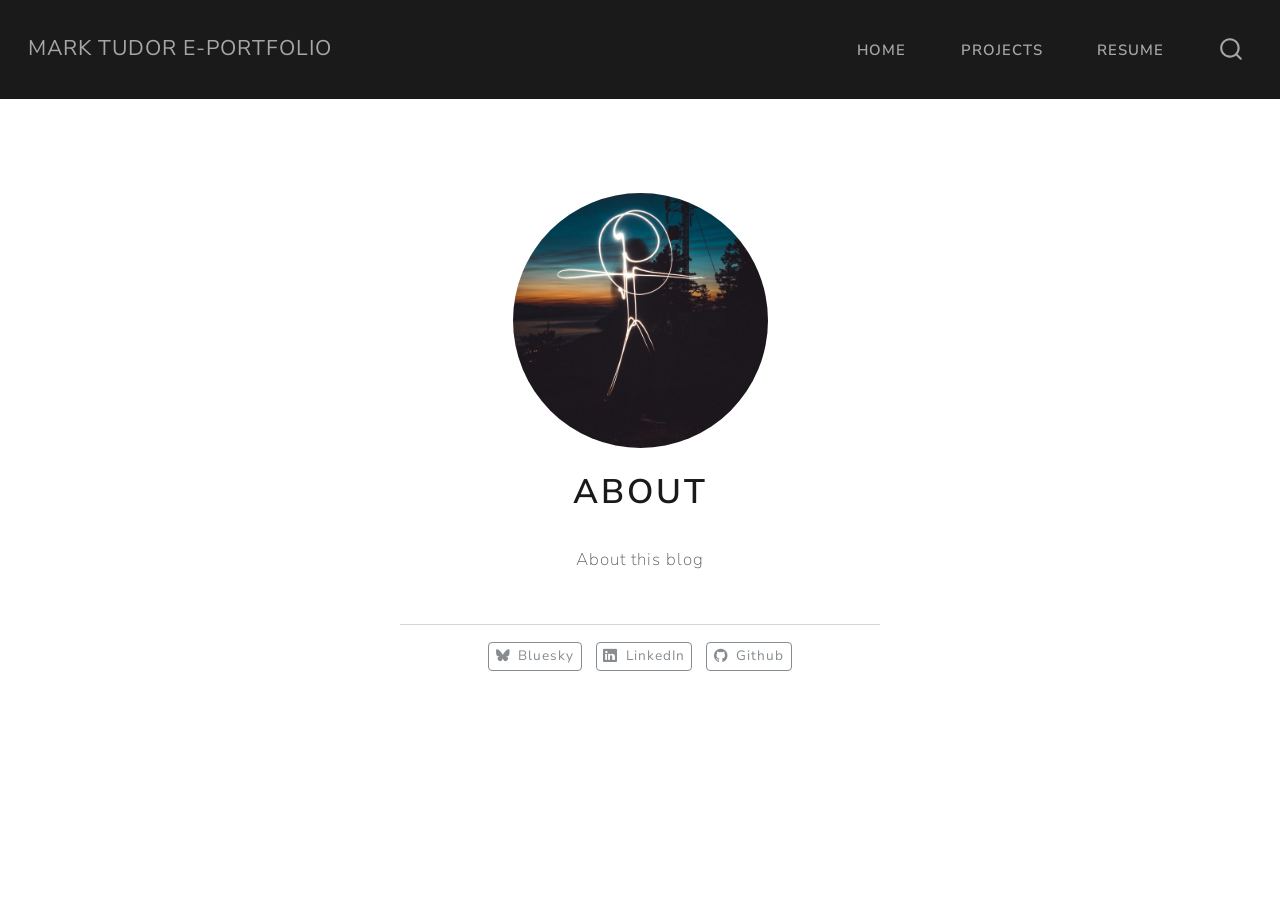
<file: docs/about.html>
<!DOCTYPE html>
<html xmlns="http://www.w3.org/1999/xhtml" lang="en" xml:lang="en"><head>

<meta charset="utf-8">
<meta name="generator" content="quarto-1.9.38">

<meta name="viewport" content="width=device-width, initial-scale=1.0, user-scalable=yes">


<title>About – Mark Tudor e-Portfolio</title>
<style>
/* Default styles provided by pandoc.
** See https://pandoc.org/MANUAL.html#variables-for-html for config info.
*/
code{white-space: pre-wrap;}
span.smallcaps{font-variant: small-caps;}
div.columns{display: flex; gap: min(4vw, 1.5em);}
div.column{flex: auto; overflow-x: auto;}
div.hanging-indent{margin-left: 1.5em; text-indent: -1.5em;}
ul.task-list{list-style: none;}
ul.task-list li input[type="checkbox"] {
  width: 0.8em;
  margin: 0 0.8em 0.2em -1em; /* quarto-specific, see https://github.com/quarto-dev/quarto-cli/issues/4556 */ 
  vertical-align: middle;
}
</style>


<script src="site_libs/quarto-nav/quarto-nav.js"></script>
<script src="site_libs/quarto-nav/headroom.min.js"></script>
<script src="site_libs/clipboard/clipboard.min.js"></script>
<script src="site_libs/quarto-search/autocomplete.umd.js"></script>
<script src="site_libs/quarto-search/fuse.min.js"></script>
<script src="site_libs/quarto-search/quarto-search.js"></script>
<meta name="quarto:offset" content="./">
<script src="site_libs/quarto-html/quarto.js" type="module"></script>
<script src="site_libs/quarto-html/tabsets/tabsets.js" type="module"></script>
<script src="site_libs/quarto-html/popper.min.js"></script>
<script src="site_libs/quarto-html/tippy.umd.min.js"></script>
<link href="site_libs/quarto-html/tippy.css" rel="stylesheet">
<link href="site_libs/quarto-html/quarto-syntax-highlighting-15634bcf2e68342d4ad2dfa704d543f6.css" rel="stylesheet" id="quarto-text-highlighting-styles">
<script src="site_libs/bootstrap/bootstrap.min.js"></script>
<link href="site_libs/bootstrap/bootstrap-icons.css" rel="stylesheet">
<link href="site_libs/bootstrap/bootstrap-ff6db9826b2d993648c24e5ed52e3772.min.css" rel="stylesheet" append-hash="true" id="quarto-bootstrap" data-mode="light">
<script id="quarto-search-options" type="application/json">{
  "location": "navbar",
  "copy-button": false,
  "collapse-after": 3,
  "panel-placement": "end",
  "type": "overlay",
  "limit": 50,
  "keyboard-shortcut": [
    "f",
    "/",
    "s"
  ],
  "show-item-context": false,
  "language": {
    "search-no-results-text": "No results",
    "search-matching-documents-text": "matching documents",
    "search-copy-link-title": "Copy link to search",
    "search-hide-matches-text": "Hide additional matches",
    "search-more-match-text": "more match in this document",
    "search-more-matches-text": "more matches in this document",
    "search-clear-button-title": "Clear",
    "search-text-placeholder": "",
    "search-detached-cancel-button-title": "Cancel",
    "search-submit-button-title": "Submit",
    "search-label": "Search"
  }
}</script>


<link rel="stylesheet" href="styles.css">
</head>

<body class="nav-fixed fullcontent quarto-light">

<div id="quarto-search-results"></div>
  <header id="quarto-header" class="headroom fixed-top">
    <nav class="navbar navbar-expand-lg " data-bs-theme="dark">
      <div class="navbar-container container-fluid">
      <div class="navbar-brand-container mx-auto">
    <a class="navbar-brand" href="./index.html">
    <span class="navbar-title">Mark Tudor e-Portfolio</span>
    </a>
  </div>
            <div id="quarto-search" class="" title="Search"></div>
          <button class="navbar-toggler" type="button" data-bs-toggle="collapse" data-bs-target="#navbarCollapse" aria-controls="navbarCollapse" role="menu" aria-expanded="false" aria-label="Toggle navigation" onclick="if (window.quartoToggleHeadroom) { window.quartoToggleHeadroom(); }">
  <span class="navbar-toggler-icon"></span>
</button>
          <div class="collapse navbar-collapse" id="navbarCollapse">
            <ul class="navbar-nav navbar-nav-scroll ms-auto">
  <li class="nav-item">
    <a class="nav-link" href="./index.html"> 
<span class="menu-text">Home</span></a>
  </li>  
  <li class="nav-item">
    <a class="nav-link" href="./projects.html"> 
<span class="menu-text">Projects</span></a>
  </li>  
  <li class="nav-item">
    <a class="nav-link" href="./resume.html"> 
<span class="menu-text">Resume</span></a>
  </li>  
</ul>
          </div> <!-- /navcollapse -->
            <div class="quarto-navbar-tools">
</div>
      </div> <!-- /container-fluid -->
    </nav>
</header>
<!-- content -->
<div id="quarto-content" class="quarto-container page-columns page-rows-contents page-layout-article page-navbar">
<!-- sidebar -->
<!-- margin-sidebar -->
    
<!-- main -->
<div class="quarto-about-jolla">
  <img src="profile.jpg" class="about-image
  round " style="height: 15em; width: 15em;">
 <header id="title-block-header" class="quarto-title-block default">
<div class="quarto-title">
<h1 class="title">About</h1>
</div>
<div class="quarto-title-meta">
  </div>
</header><main class="content" id="quarto-document-content">
<p>About this blog</p>


</main> 
  <hr class="about-sep">
   <div class="about-links">
  <a href="https://bsky.app/" class="about-link" rel="" target="">
    <i class="bi bi-bluesky"></i>
     <span class="about-link-text">Bluesky</span>
  </a>
  <a href="https://linkedin.com" class="about-link" rel="" target="">
    <i class="bi bi-linkedin"></i>
     <span class="about-link-text">LinkedIn</span>
  </a>
  <a href="https://github.com" class="about-link" rel="" target="">
    <i class="bi bi-github"></i>
     <span class="about-link-text">Github</span>
  </a>
</div>
</div>
 <!-- /main -->
<script id="quarto-html-after-body" type="application/javascript">
  window.document.addEventListener("DOMContentLoaded", function (event) {
    const isCodeAnnotation = (el) => {
      for (const clz of el.classList) {
        if (clz.startsWith('code-annotation-')) {                     
          return true;
        }
      }
      return false;
    }
    const onCopySuccess = function(e) {
      // button target
      const button = e.trigger;
      // don't keep focus
      button.blur();
      // flash "checked"
      button.classList.add('code-copy-button-checked');
      var currentTitle = button.getAttribute("title");
      button.setAttribute("title", "Copied!");
      let tooltip;
      if (window.bootstrap) {
        button.setAttribute("data-bs-toggle", "tooltip");
        button.setAttribute("data-bs-placement", "left");
        button.setAttribute("data-bs-title", "Copied!");
        tooltip = new bootstrap.Tooltip(button, 
          { trigger: "manual", 
            customClass: "code-copy-button-tooltip",
            offset: [0, -8]});
        tooltip.show();    
      }
      setTimeout(function() {
        if (tooltip) {
          tooltip.hide();
          button.removeAttribute("data-bs-title");
          button.removeAttribute("data-bs-toggle");
          button.removeAttribute("data-bs-placement");
        }
        button.setAttribute("title", currentTitle);
        button.classList.remove('code-copy-button-checked');
      }, 1000);
      // clear code selection
      e.clearSelection();
    }
    const getTextToCopy = function(trigger) {
      const outerScaffold = trigger.parentElement.cloneNode(true);
      const codeEl = outerScaffold.querySelector('code');
      for (const childEl of codeEl.children) {
        if (isCodeAnnotation(childEl)) {
          childEl.remove();
        }
      }
      return codeEl.innerText;
    }
    const clipboard = new window.ClipboardJS('.code-copy-button:not([data-in-quarto-modal])', {
      text: getTextToCopy
    });
    clipboard.on('success', onCopySuccess);
    if (window.document.getElementById('quarto-embedded-source-code-modal')) {
      const clipboardModal = new window.ClipboardJS('.code-copy-button[data-in-quarto-modal]', {
        text: getTextToCopy,
        container: window.document.getElementById('quarto-embedded-source-code-modal')
      });
      clipboardModal.on('success', onCopySuccess);
    }
      var localhostRegex = new RegExp(/^(?:http|https):\/\/localhost\:?[0-9]*\//);
      var mailtoRegex = new RegExp(/^mailto:/);
        var filterRegex = new RegExp('/' + window.location.host + '/');
      var isInternal = (href) => {
          return filterRegex.test(href) || localhostRegex.test(href) || mailtoRegex.test(href);
      }
      // Inspect non-navigation links and adorn them if external
     var links = window.document.querySelectorAll('a[href]:not(.nav-link):not(.navbar-brand):not(.toc-action):not(.sidebar-link):not(.sidebar-item-toggle):not(.pagination-link):not(.no-external):not([aria-hidden]):not(.dropdown-item):not(.quarto-navigation-tool):not(.about-link)');
      for (var i=0; i<links.length; i++) {
        const link = links[i];
        if (!isInternal(link.href)) {
          // undo the damage that might have been done by quarto-nav.js in the case of
          // links that we want to consider external
          if (link.dataset.originalHref !== undefined) {
            link.href = link.dataset.originalHref;
          }
        }
      }
    function tippyHover(el, contentFn, onTriggerFn, onUntriggerFn) {
      const config = {
        allowHTML: true,
        maxWidth: 500,
        delay: 100,
        arrow: false,
        appendTo: function(el) {
            return el.parentElement;
        },
        interactive: true,
        interactiveBorder: 10,
        theme: 'quarto',
        placement: 'bottom-start',
      };
      if (contentFn) {
        config.content = contentFn;
      }
      if (onTriggerFn) {
        config.onTrigger = onTriggerFn;
      }
      if (onUntriggerFn) {
        config.onUntrigger = onUntriggerFn;
      }
      window.tippy(el, config); 
    }
    const noterefs = window.document.querySelectorAll('a[role="doc-noteref"]');
    for (var i=0; i<noterefs.length; i++) {
      const ref = noterefs[i];
      tippyHover(ref, function() {
        // use id or data attribute instead here
        let href = ref.getAttribute('data-footnote-href') || ref.getAttribute('href');
        try { href = new URL(href).hash; } catch {}
        const id = href.replace(/^#\/?/, "");
        const note = window.document.getElementById(id);
        if (note) {
          return note.innerHTML;
        } else {
          return "";
        }
      });
    }
    const xrefs = window.document.querySelectorAll('a.quarto-xref');
    const processXRef = (id, note) => {
      // Strip column container classes
      const stripColumnClz = (el) => {
        el.classList.remove("page-full", "page-columns");
        if (el.children) {
          for (const child of el.children) {
            stripColumnClz(child);
          }
        }
      }
      stripColumnClz(note)
      if (id === null || id.startsWith('sec-')) {
        // Special case sections, only their first couple elements
        const container = document.createElement("div");
        if (note.children && note.children.length > 2) {
          container.appendChild(note.children[0].cloneNode(true));
          for (let i = 1; i < note.children.length; i++) {
            const child = note.children[i];
            if (child.tagName === "P" && child.innerText === "") {
              continue;
            } else {
              container.appendChild(child.cloneNode(true));
              break;
            }
          }
          if (window.Quarto?.typesetMath) {
            window.Quarto.typesetMath(container);
          }
          return container.innerHTML
        } else {
          if (window.Quarto?.typesetMath) {
            window.Quarto.typesetMath(note);
          }
          return note.innerHTML;
        }
      } else {
        // Remove any anchor links if they are present
        const anchorLink = note.querySelector('a.anchorjs-link');
        if (anchorLink) {
          anchorLink.remove();
        }
        if (window.Quarto?.typesetMath) {
          window.Quarto.typesetMath(note);
        }
        if (note.classList.contains("callout")) {
          return note.outerHTML;
        } else {
          return note.innerHTML;
        }
      }
    }
    for (var i=0; i<xrefs.length; i++) {
      const xref = xrefs[i];
      tippyHover(xref, undefined, function(instance) {
        instance.disable();
        let url = xref.getAttribute('href');
        let hash = undefined; 
        if (url.startsWith('#')) {
          hash = url;
        } else {
          try { hash = new URL(url).hash; } catch {}
        }
        if (hash) {
          const id = hash.replace(/^#\/?/, "");
          const note = window.document.getElementById(id);
          if (note !== null) {
            try {
              const html = processXRef(id, note.cloneNode(true));
              instance.setContent(html);
            } finally {
              instance.enable();
              instance.show();
            }
          } else {
            // See if we can fetch this
            fetch(url.split('#')[0])
            .then(res => res.text())
            .then(html => {
              const parser = new DOMParser();
              const htmlDoc = parser.parseFromString(html, "text/html");
              const note = htmlDoc.getElementById(id);
              if (note !== null) {
                const html = processXRef(id, note);
                instance.setContent(html);
              } 
            }).finally(() => {
              instance.enable();
              instance.show();
            });
          }
        } else {
          // See if we can fetch a full url (with no hash to target)
          // This is a special case and we should probably do some content thinning / targeting
          fetch(url)
          .then(res => res.text())
          .then(html => {
            const parser = new DOMParser();
            const htmlDoc = parser.parseFromString(html, "text/html");
            const note = htmlDoc.querySelector('main.content');
            if (note !== null) {
              // This should only happen for chapter cross references
              // (since there is no id in the URL)
              // remove the first header
              if (note.children.length > 0 && note.children[0].tagName === "HEADER") {
                note.children[0].remove();
              }
              const html = processXRef(null, note);
              instance.setContent(html);
            } 
          }).finally(() => {
            instance.enable();
            instance.show();
          });
        }
      }, function(instance) {
      });
    }
        let selectedAnnoteEl;
        const selectorForAnnotation = ( cell, annotation) => {
          let cellAttr = 'data-code-cell="' + cell + '"';
          let lineAttr = 'data-code-annotation="' +  annotation + '"';
          const selector = 'span[' + cellAttr + '][' + lineAttr + ']';
          return selector;
        }
        const selectCodeLines = (annoteEl) => {
          const doc = window.document;
          const targetCell = annoteEl.getAttribute("data-target-cell");
          const targetAnnotation = annoteEl.getAttribute("data-target-annotation");
          const annoteSpan = window.document.querySelector(selectorForAnnotation(targetCell, targetAnnotation));
          const lines = annoteSpan.getAttribute("data-code-lines").split(",");
          const lineIds = lines.map((line) => {
            return targetCell + "-" + line;
          })
          let top = null;
          let height = null;
          let parent = null;
          if (lineIds.length > 0) {
              //compute the position of the single el (top and bottom and make a div)
              const el = window.document.getElementById(lineIds[0]);
              top = el.offsetTop;
              height = el.offsetHeight;
              parent = el.parentElement.parentElement;
            if (lineIds.length > 1) {
              const lastEl = window.document.getElementById(lineIds[lineIds.length - 1]);
              const bottom = lastEl.offsetTop + lastEl.offsetHeight;
              height = bottom - top;
            }
            if (top !== null && height !== null && parent !== null) {
              // cook up a div (if necessary) and position it 
              let div = window.document.getElementById("code-annotation-line-highlight");
              if (div === null) {
                div = window.document.createElement("div");
                div.setAttribute("id", "code-annotation-line-highlight");
                div.style.position = 'absolute';
                parent.appendChild(div);
              }
              div.style.top = top - 2 + "px";
              div.style.height = height + 4 + "px";
              div.style.left = 0;
              let gutterDiv = window.document.getElementById("code-annotation-line-highlight-gutter");
              if (gutterDiv === null) {
                gutterDiv = window.document.createElement("div");
                gutterDiv.setAttribute("id", "code-annotation-line-highlight-gutter");
                gutterDiv.style.position = 'absolute';
                const codeCell = window.document.getElementById(targetCell);
                const gutter = codeCell.querySelector('.code-annotation-gutter');
                gutter.appendChild(gutterDiv);
              }
              gutterDiv.style.top = top - 2 + "px";
              gutterDiv.style.height = height + 4 + "px";
            }
            selectedAnnoteEl = annoteEl;
          }
        };
        const unselectCodeLines = () => {
          const elementsIds = ["code-annotation-line-highlight", "code-annotation-line-highlight-gutter"];
          elementsIds.forEach((elId) => {
            const div = window.document.getElementById(elId);
            if (div) {
              div.remove();
            }
          });
          selectedAnnoteEl = undefined;
        };
          // Handle positioning of the toggle
      window.addEventListener(
        "resize",
        throttle(() => {
          elRect = undefined;
          if (selectedAnnoteEl) {
            selectCodeLines(selectedAnnoteEl);
          }
        }, 10)
      );
      function throttle(fn, ms) {
      let throttle = false;
      let timer;
        return (...args) => {
          if(!throttle) { // first call gets through
              fn.apply(this, args);
              throttle = true;
          } else { // all the others get throttled
              if(timer) clearTimeout(timer); // cancel #2
              timer = setTimeout(() => {
                fn.apply(this, args);
                timer = throttle = false;
              }, ms);
          }
        };
      }
        // Attach click handler to the DT
        const annoteDls = window.document.querySelectorAll('dt[data-target-cell]');
        for (const annoteDlNode of annoteDls) {
          annoteDlNode.addEventListener('click', (event) => {
            const clickedEl = event.target;
            if (clickedEl !== selectedAnnoteEl) {
              unselectCodeLines();
              const activeEl = window.document.querySelector('dt[data-target-cell].code-annotation-active');
              if (activeEl) {
                activeEl.classList.remove('code-annotation-active');
              }
              selectCodeLines(clickedEl);
              clickedEl.classList.add('code-annotation-active');
            } else {
              // Unselect the line
              unselectCodeLines();
              clickedEl.classList.remove('code-annotation-active');
            }
          });
        }
    const findCites = (el) => {
      const parentEl = el.parentElement;
      if (parentEl) {
        const cites = parentEl.dataset.cites;
        if (cites) {
          return {
            el,
            cites: cites.split(' ')
          };
        } else {
          return findCites(el.parentElement)
        }
      } else {
        return undefined;
      }
    };
    var bibliorefs = window.document.querySelectorAll('a[role="doc-biblioref"]');
    for (var i=0; i<bibliorefs.length; i++) {
      const ref = bibliorefs[i];
      const citeInfo = findCites(ref);
      if (citeInfo) {
        tippyHover(citeInfo.el, function() {
          var popup = window.document.createElement('div');
          citeInfo.cites.forEach(function(cite) {
            var citeDiv = window.document.createElement('div');
            citeDiv.classList.add('hanging-indent');
            citeDiv.classList.add('csl-entry');
            var biblioDiv = window.document.getElementById('ref-' + cite);
            if (biblioDiv) {
              citeDiv.innerHTML = biblioDiv.innerHTML;
            }
            popup.appendChild(citeDiv);
          });
          return popup.innerHTML;
        });
      }
    }
  });
  </script>
</div> <!-- /content -->




</body></html>
</file>
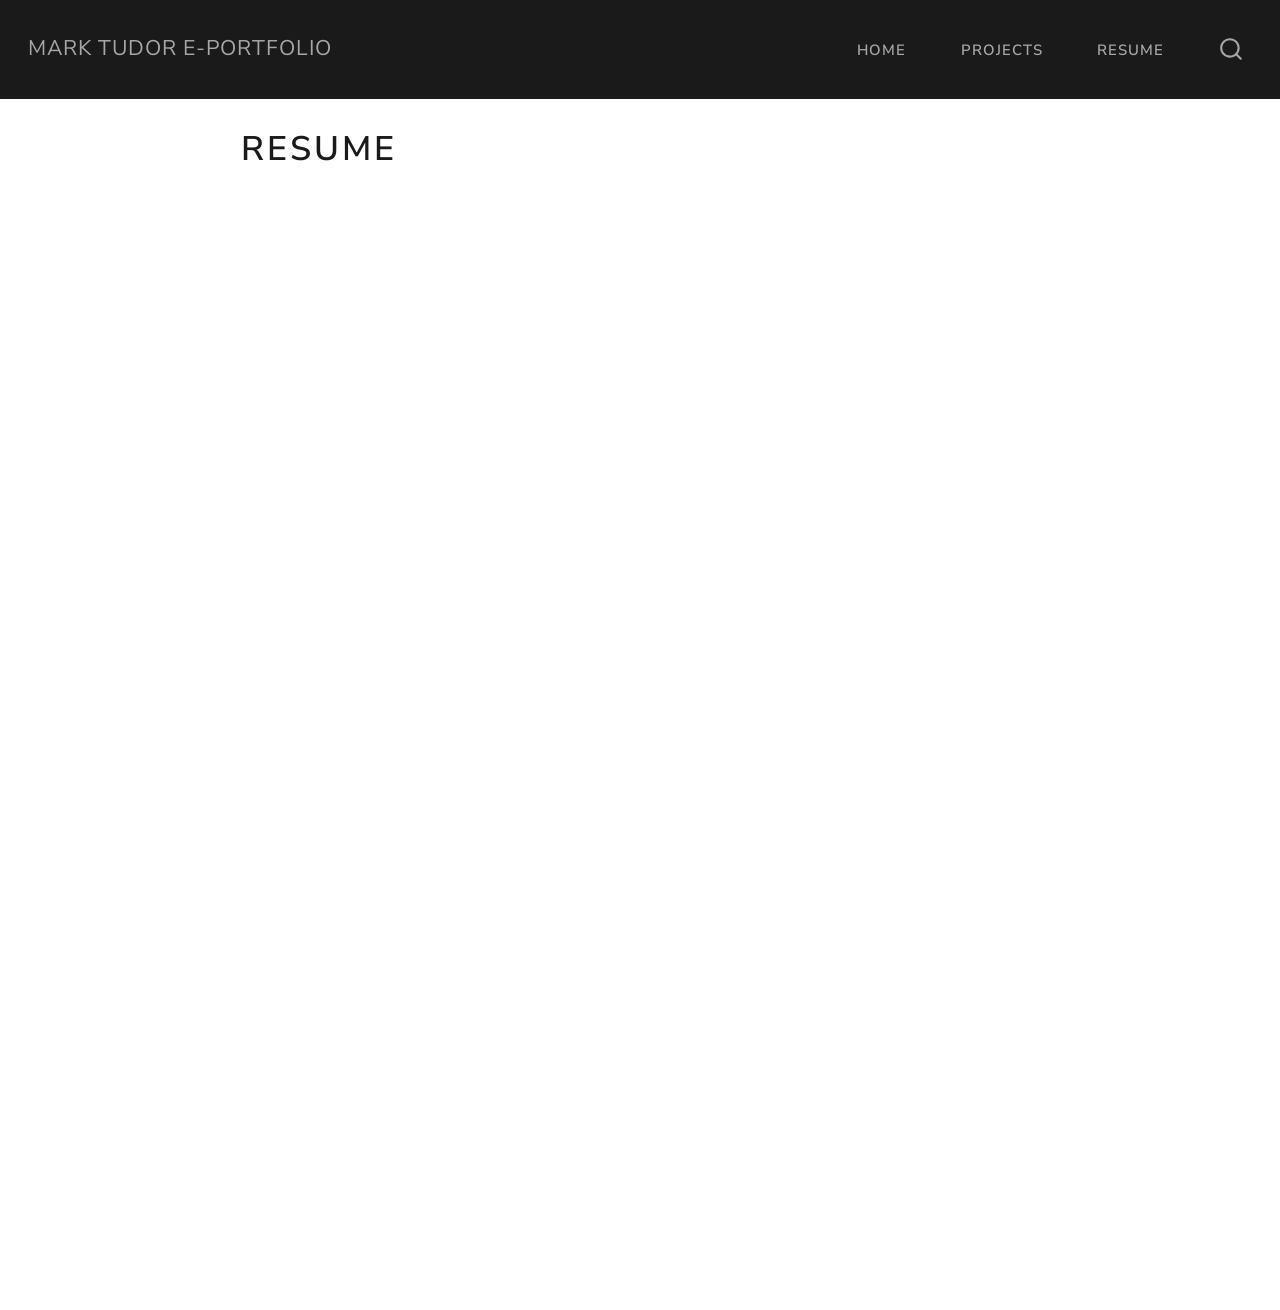
<file: docs/resume.html>
<!DOCTYPE html>
<html xmlns="http://www.w3.org/1999/xhtml" lang="en" xml:lang="en"><head>

<meta charset="utf-8">
<meta name="generator" content="quarto-1.9.38">

<meta name="viewport" content="width=device-width, initial-scale=1.0, user-scalable=yes">


<title>Resume – Mark Tudor e-Portfolio</title>
<style>
/* Default styles provided by pandoc.
** See https://pandoc.org/MANUAL.html#variables-for-html for config info.
*/
code{white-space: pre-wrap;}
span.smallcaps{font-variant: small-caps;}
div.columns{display: flex; gap: min(4vw, 1.5em);}
div.column{flex: auto; overflow-x: auto;}
div.hanging-indent{margin-left: 1.5em; text-indent: -1.5em;}
ul.task-list{list-style: none;}
ul.task-list li input[type="checkbox"] {
  width: 0.8em;
  margin: 0 0.8em 0.2em -1em; /* quarto-specific, see https://github.com/quarto-dev/quarto-cli/issues/4556 */ 
  vertical-align: middle;
}
</style>


<script src="site_libs/quarto-nav/quarto-nav.js"></script>
<script src="site_libs/quarto-nav/headroom.min.js"></script>
<script src="site_libs/clipboard/clipboard.min.js"></script>
<script src="site_libs/quarto-search/autocomplete.umd.js"></script>
<script src="site_libs/quarto-search/fuse.min.js"></script>
<script src="site_libs/quarto-search/quarto-search.js"></script>
<meta name="quarto:offset" content="./">
<script src="site_libs/quarto-html/quarto.js" type="module"></script>
<script src="site_libs/quarto-html/tabsets/tabsets.js" type="module"></script>
<script src="site_libs/quarto-html/popper.min.js"></script>
<script src="site_libs/quarto-html/tippy.umd.min.js"></script>
<script src="site_libs/quarto-html/anchor.min.js"></script>
<link href="site_libs/quarto-html/tippy.css" rel="stylesheet">
<link href="site_libs/quarto-html/quarto-syntax-highlighting-15634bcf2e68342d4ad2dfa704d543f6.css" rel="stylesheet" id="quarto-text-highlighting-styles">
<script src="site_libs/bootstrap/bootstrap.min.js"></script>
<link href="site_libs/bootstrap/bootstrap-icons.css" rel="stylesheet">
<link href="site_libs/bootstrap/bootstrap-ff6db9826b2d993648c24e5ed52e3772.min.css" rel="stylesheet" append-hash="true" id="quarto-bootstrap" data-mode="light">
<script id="quarto-search-options" type="application/json">{
  "location": "navbar",
  "copy-button": false,
  "collapse-after": 3,
  "panel-placement": "end",
  "type": "overlay",
  "limit": 50,
  "keyboard-shortcut": [
    "f",
    "/",
    "s"
  ],
  "show-item-context": false,
  "language": {
    "search-no-results-text": "No results",
    "search-matching-documents-text": "matching documents",
    "search-copy-link-title": "Copy link to search",
    "search-hide-matches-text": "Hide additional matches",
    "search-more-match-text": "more match in this document",
    "search-more-matches-text": "more matches in this document",
    "search-clear-button-title": "Clear",
    "search-text-placeholder": "",
    "search-detached-cancel-button-title": "Cancel",
    "search-submit-button-title": "Submit",
    "search-label": "Search"
  }
}</script>


<link rel="stylesheet" href="styles.css">
</head>

<body class="nav-fixed fullcontent quarto-light">

<div id="quarto-search-results"></div>
  <header id="quarto-header" class="headroom fixed-top">
    <nav class="navbar navbar-expand-lg " data-bs-theme="dark">
      <div class="navbar-container container-fluid">
      <div class="navbar-brand-container mx-auto">
    <a class="navbar-brand" href="./index.html">
    <span class="navbar-title">Mark Tudor e-Portfolio</span>
    </a>
  </div>
            <div id="quarto-search" class="" title="Search"></div>
          <button class="navbar-toggler" type="button" data-bs-toggle="collapse" data-bs-target="#navbarCollapse" aria-controls="navbarCollapse" role="menu" aria-expanded="false" aria-label="Toggle navigation" onclick="if (window.quartoToggleHeadroom) { window.quartoToggleHeadroom(); }">
  <span class="navbar-toggler-icon"></span>
</button>
          <div class="collapse navbar-collapse" id="navbarCollapse">
            <ul class="navbar-nav navbar-nav-scroll ms-auto">
  <li class="nav-item">
    <a class="nav-link" href="./index.html"> 
<span class="menu-text">Home</span></a>
  </li>  
  <li class="nav-item">
    <a class="nav-link" href="./projects.html"> 
<span class="menu-text">Projects</span></a>
  </li>  
  <li class="nav-item">
    <a class="nav-link active" href="./resume.html" aria-current="page"> 
<span class="menu-text">Resume</span></a>
  </li>  
</ul>
          </div> <!-- /navcollapse -->
            <div class="quarto-navbar-tools">
</div>
      </div> <!-- /container-fluid -->
    </nav>
</header>
<!-- content -->
<div id="quarto-content" class="quarto-container page-columns page-rows-contents page-layout-article page-navbar">
<!-- sidebar -->
<!-- margin-sidebar -->
    
<!-- main -->
<main class="content" id="quarto-document-content">

<header id="title-block-header" class="quarto-title-block default">
<div class="quarto-title">
<h1 class="title">Resume</h1>
</div>



<div class="quarto-title-meta">

    
  
    
  </div>
  


</header>


<pre><code></code></pre>
<iframe src="Mark_Tudor_Resume Add.pdf" width="100%" height="1000" title="Mark Tudor Resume">
</iframe>



</main> <!-- /main -->
<script id="quarto-html-after-body" type="application/javascript">
  window.document.addEventListener("DOMContentLoaded", function (event) {
    const icon = "";
    const anchorJS = new window.AnchorJS();
    anchorJS.options = {
      placement: 'right',
      icon: icon
    };
    anchorJS.add('.anchored');
    const isCodeAnnotation = (el) => {
      for (const clz of el.classList) {
        if (clz.startsWith('code-annotation-')) {                     
          return true;
        }
      }
      return false;
    }
    const onCopySuccess = function(e) {
      // button target
      const button = e.trigger;
      // don't keep focus
      button.blur();
      // flash "checked"
      button.classList.add('code-copy-button-checked');
      var currentTitle = button.getAttribute("title");
      button.setAttribute("title", "Copied!");
      let tooltip;
      if (window.bootstrap) {
        button.setAttribute("data-bs-toggle", "tooltip");
        button.setAttribute("data-bs-placement", "left");
        button.setAttribute("data-bs-title", "Copied!");
        tooltip = new bootstrap.Tooltip(button, 
          { trigger: "manual", 
            customClass: "code-copy-button-tooltip",
            offset: [0, -8]});
        tooltip.show();    
      }
      setTimeout(function() {
        if (tooltip) {
          tooltip.hide();
          button.removeAttribute("data-bs-title");
          button.removeAttribute("data-bs-toggle");
          button.removeAttribute("data-bs-placement");
        }
        button.setAttribute("title", currentTitle);
        button.classList.remove('code-copy-button-checked');
      }, 1000);
      // clear code selection
      e.clearSelection();
    }
    const getTextToCopy = function(trigger) {
      const outerScaffold = trigger.parentElement.cloneNode(true);
      const codeEl = outerScaffold.querySelector('code');
      for (const childEl of codeEl.children) {
        if (isCodeAnnotation(childEl)) {
          childEl.remove();
        }
      }
      return codeEl.innerText;
    }
    const clipboard = new window.ClipboardJS('.code-copy-button:not([data-in-quarto-modal])', {
      text: getTextToCopy
    });
    clipboard.on('success', onCopySuccess);
    if (window.document.getElementById('quarto-embedded-source-code-modal')) {
      const clipboardModal = new window.ClipboardJS('.code-copy-button[data-in-quarto-modal]', {
        text: getTextToCopy,
        container: window.document.getElementById('quarto-embedded-source-code-modal')
      });
      clipboardModal.on('success', onCopySuccess);
    }
      var localhostRegex = new RegExp(/^(?:http|https):\/\/localhost\:?[0-9]*\//);
      var mailtoRegex = new RegExp(/^mailto:/);
        var filterRegex = new RegExp('/' + window.location.host + '/');
      var isInternal = (href) => {
          return filterRegex.test(href) || localhostRegex.test(href) || mailtoRegex.test(href);
      }
      // Inspect non-navigation links and adorn them if external
     var links = window.document.querySelectorAll('a[href]:not(.nav-link):not(.navbar-brand):not(.toc-action):not(.sidebar-link):not(.sidebar-item-toggle):not(.pagination-link):not(.no-external):not([aria-hidden]):not(.dropdown-item):not(.quarto-navigation-tool):not(.about-link)');
      for (var i=0; i<links.length; i++) {
        const link = links[i];
        if (!isInternal(link.href)) {
          // undo the damage that might have been done by quarto-nav.js in the case of
          // links that we want to consider external
          if (link.dataset.originalHref !== undefined) {
            link.href = link.dataset.originalHref;
          }
        }
      }
    function tippyHover(el, contentFn, onTriggerFn, onUntriggerFn) {
      const config = {
        allowHTML: true,
        maxWidth: 500,
        delay: 100,
        arrow: false,
        appendTo: function(el) {
            return el.parentElement;
        },
        interactive: true,
        interactiveBorder: 10,
        theme: 'quarto',
        placement: 'bottom-start',
      };
      if (contentFn) {
        config.content = contentFn;
      }
      if (onTriggerFn) {
        config.onTrigger = onTriggerFn;
      }
      if (onUntriggerFn) {
        config.onUntrigger = onUntriggerFn;
      }
      window.tippy(el, config); 
    }
    const noterefs = window.document.querySelectorAll('a[role="doc-noteref"]');
    for (var i=0; i<noterefs.length; i++) {
      const ref = noterefs[i];
      tippyHover(ref, function() {
        // use id or data attribute instead here
        let href = ref.getAttribute('data-footnote-href') || ref.getAttribute('href');
        try { href = new URL(href).hash; } catch {}
        const id = href.replace(/^#\/?/, "");
        const note = window.document.getElementById(id);
        if (note) {
          return note.innerHTML;
        } else {
          return "";
        }
      });
    }
    const xrefs = window.document.querySelectorAll('a.quarto-xref');
    const processXRef = (id, note) => {
      // Strip column container classes
      const stripColumnClz = (el) => {
        el.classList.remove("page-full", "page-columns");
        if (el.children) {
          for (const child of el.children) {
            stripColumnClz(child);
          }
        }
      }
      stripColumnClz(note)
      if (id === null || id.startsWith('sec-')) {
        // Special case sections, only their first couple elements
        const container = document.createElement("div");
        if (note.children && note.children.length > 2) {
          container.appendChild(note.children[0].cloneNode(true));
          for (let i = 1; i < note.children.length; i++) {
            const child = note.children[i];
            if (child.tagName === "P" && child.innerText === "") {
              continue;
            } else {
              container.appendChild(child.cloneNode(true));
              break;
            }
          }
          if (window.Quarto?.typesetMath) {
            window.Quarto.typesetMath(container);
          }
          return container.innerHTML
        } else {
          if (window.Quarto?.typesetMath) {
            window.Quarto.typesetMath(note);
          }
          return note.innerHTML;
        }
      } else {
        // Remove any anchor links if they are present
        const anchorLink = note.querySelector('a.anchorjs-link');
        if (anchorLink) {
          anchorLink.remove();
        }
        if (window.Quarto?.typesetMath) {
          window.Quarto.typesetMath(note);
        }
        if (note.classList.contains("callout")) {
          return note.outerHTML;
        } else {
          return note.innerHTML;
        }
      }
    }
    for (var i=0; i<xrefs.length; i++) {
      const xref = xrefs[i];
      tippyHover(xref, undefined, function(instance) {
        instance.disable();
        let url = xref.getAttribute('href');
        let hash = undefined; 
        if (url.startsWith('#')) {
          hash = url;
        } else {
          try { hash = new URL(url).hash; } catch {}
        }
        if (hash) {
          const id = hash.replace(/^#\/?/, "");
          const note = window.document.getElementById(id);
          if (note !== null) {
            try {
              const html = processXRef(id, note.cloneNode(true));
              instance.setContent(html);
            } finally {
              instance.enable();
              instance.show();
            }
          } else {
            // See if we can fetch this
            fetch(url.split('#')[0])
            .then(res => res.text())
            .then(html => {
              const parser = new DOMParser();
              const htmlDoc = parser.parseFromString(html, "text/html");
              const note = htmlDoc.getElementById(id);
              if (note !== null) {
                const html = processXRef(id, note);
                instance.setContent(html);
              } 
            }).finally(() => {
              instance.enable();
              instance.show();
            });
          }
        } else {
          // See if we can fetch a full url (with no hash to target)
          // This is a special case and we should probably do some content thinning / targeting
          fetch(url)
          .then(res => res.text())
          .then(html => {
            const parser = new DOMParser();
            const htmlDoc = parser.parseFromString(html, "text/html");
            const note = htmlDoc.querySelector('main.content');
            if (note !== null) {
              // This should only happen for chapter cross references
              // (since there is no id in the URL)
              // remove the first header
              if (note.children.length > 0 && note.children[0].tagName === "HEADER") {
                note.children[0].remove();
              }
              const html = processXRef(null, note);
              instance.setContent(html);
            } 
          }).finally(() => {
            instance.enable();
            instance.show();
          });
        }
      }, function(instance) {
      });
    }
        let selectedAnnoteEl;
        const selectorForAnnotation = ( cell, annotation) => {
          let cellAttr = 'data-code-cell="' + cell + '"';
          let lineAttr = 'data-code-annotation="' +  annotation + '"';
          const selector = 'span[' + cellAttr + '][' + lineAttr + ']';
          return selector;
        }
        const selectCodeLines = (annoteEl) => {
          const doc = window.document;
          const targetCell = annoteEl.getAttribute("data-target-cell");
          const targetAnnotation = annoteEl.getAttribute("data-target-annotation");
          const annoteSpan = window.document.querySelector(selectorForAnnotation(targetCell, targetAnnotation));
          const lines = annoteSpan.getAttribute("data-code-lines").split(",");
          const lineIds = lines.map((line) => {
            return targetCell + "-" + line;
          })
          let top = null;
          let height = null;
          let parent = null;
          if (lineIds.length > 0) {
              //compute the position of the single el (top and bottom and make a div)
              const el = window.document.getElementById(lineIds[0]);
              top = el.offsetTop;
              height = el.offsetHeight;
              parent = el.parentElement.parentElement;
            if (lineIds.length > 1) {
              const lastEl = window.document.getElementById(lineIds[lineIds.length - 1]);
              const bottom = lastEl.offsetTop + lastEl.offsetHeight;
              height = bottom - top;
            }
            if (top !== null && height !== null && parent !== null) {
              // cook up a div (if necessary) and position it 
              let div = window.document.getElementById("code-annotation-line-highlight");
              if (div === null) {
                div = window.document.createElement("div");
                div.setAttribute("id", "code-annotation-line-highlight");
                div.style.position = 'absolute';
                parent.appendChild(div);
              }
              div.style.top = top - 2 + "px";
              div.style.height = height + 4 + "px";
              div.style.left = 0;
              let gutterDiv = window.document.getElementById("code-annotation-line-highlight-gutter");
              if (gutterDiv === null) {
                gutterDiv = window.document.createElement("div");
                gutterDiv.setAttribute("id", "code-annotation-line-highlight-gutter");
                gutterDiv.style.position = 'absolute';
                const codeCell = window.document.getElementById(targetCell);
                const gutter = codeCell.querySelector('.code-annotation-gutter');
                gutter.appendChild(gutterDiv);
              }
              gutterDiv.style.top = top - 2 + "px";
              gutterDiv.style.height = height + 4 + "px";
            }
            selectedAnnoteEl = annoteEl;
          }
        };
        const unselectCodeLines = () => {
          const elementsIds = ["code-annotation-line-highlight", "code-annotation-line-highlight-gutter"];
          elementsIds.forEach((elId) => {
            const div = window.document.getElementById(elId);
            if (div) {
              div.remove();
            }
          });
          selectedAnnoteEl = undefined;
        };
          // Handle positioning of the toggle
      window.addEventListener(
        "resize",
        throttle(() => {
          elRect = undefined;
          if (selectedAnnoteEl) {
            selectCodeLines(selectedAnnoteEl);
          }
        }, 10)
      );
      function throttle(fn, ms) {
      let throttle = false;
      let timer;
        return (...args) => {
          if(!throttle) { // first call gets through
              fn.apply(this, args);
              throttle = true;
          } else { // all the others get throttled
              if(timer) clearTimeout(timer); // cancel #2
              timer = setTimeout(() => {
                fn.apply(this, args);
                timer = throttle = false;
              }, ms);
          }
        };
      }
        // Attach click handler to the DT
        const annoteDls = window.document.querySelectorAll('dt[data-target-cell]');
        for (const annoteDlNode of annoteDls) {
          annoteDlNode.addEventListener('click', (event) => {
            const clickedEl = event.target;
            if (clickedEl !== selectedAnnoteEl) {
              unselectCodeLines();
              const activeEl = window.document.querySelector('dt[data-target-cell].code-annotation-active');
              if (activeEl) {
                activeEl.classList.remove('code-annotation-active');
              }
              selectCodeLines(clickedEl);
              clickedEl.classList.add('code-annotation-active');
            } else {
              // Unselect the line
              unselectCodeLines();
              clickedEl.classList.remove('code-annotation-active');
            }
          });
        }
    const findCites = (el) => {
      const parentEl = el.parentElement;
      if (parentEl) {
        const cites = parentEl.dataset.cites;
        if (cites) {
          return {
            el,
            cites: cites.split(' ')
          };
        } else {
          return findCites(el.parentElement)
        }
      } else {
        return undefined;
      }
    };
    var bibliorefs = window.document.querySelectorAll('a[role="doc-biblioref"]');
    for (var i=0; i<bibliorefs.length; i++) {
      const ref = bibliorefs[i];
      const citeInfo = findCites(ref);
      if (citeInfo) {
        tippyHover(citeInfo.el, function() {
          var popup = window.document.createElement('div');
          citeInfo.cites.forEach(function(cite) {
            var citeDiv = window.document.createElement('div');
            citeDiv.classList.add('hanging-indent');
            citeDiv.classList.add('csl-entry');
            var biblioDiv = window.document.getElementById('ref-' + cite);
            if (biblioDiv) {
              citeDiv.innerHTML = biblioDiv.innerHTML;
            }
            popup.appendChild(citeDiv);
          });
          return popup.innerHTML;
        });
      }
    }
  });
  </script>
</div> <!-- /content -->




</body></html>
</file>
<file: docs/site_libs/quarto-html/tippy.css>
.tippy-box[data-animation=fade][data-state=hidden]{opacity:0}[data-tippy-root]{max-width:calc(100vw - 10px)}.tippy-box{position:relative;background-color:#333;color:#fff;border-radius:4px;font-size:14px;line-height:1.4;white-space:normal;outline:0;transition-property:transform,visibility,opacity}.tippy-box[data-placement^=top]>.tippy-arrow{bottom:0}.tippy-box[data-placement^=top]>.tippy-arrow:before{bottom:-7px;left:0;border-width:8px 8px 0;border-top-color:initial;transform-origin:center top}.tippy-box[data-placement^=bottom]>.tippy-arrow{top:0}.tippy-box[data-placement^=bottom]>.tippy-arrow:before{top:-7px;left:0;border-width:0 8px 8px;border-bottom-color:initial;transform-origin:center bottom}.tippy-box[data-placement^=left]>.tippy-arrow{right:0}.tippy-box[data-placement^=left]>.tippy-arrow:before{border-width:8px 0 8px 8px;border-left-color:initial;right:-7px;transform-origin:center left}.tippy-box[data-placement^=right]>.tippy-arrow{left:0}.tippy-box[data-placement^=right]>.tippy-arrow:before{left:-7px;border-width:8px 8px 8px 0;border-right-color:initial;transform-origin:center right}.tippy-box[data-inertia][data-state=visible]{transition-timing-function:cubic-bezier(.54,1.5,.38,1.11)}.tippy-arrow{width:16px;height:16px;color:#333}.tippy-arrow:before{content:"";position:absolute;border-color:transparent;border-style:solid}.tippy-content{position:relative;padding:5px 9px;z-index:1}
</file>
<file: docs/site_libs/quarto-html/quarto-syntax-highlighting-15634bcf2e68342d4ad2dfa704d543f6.css>
/* quarto syntax highlight colors */
:root {
  --quarto-hl-ot-color: #003B4F;
  --quarto-hl-at-color: #657422;
  --quarto-hl-ss-color: #20794D;
  --quarto-hl-an-color: #5E5E5E;
  --quarto-hl-fu-color: #4758AB;
  --quarto-hl-st-color: #20794D;
  --quarto-hl-cf-color: #003B4F;
  --quarto-hl-op-color: #5E5E5E;
  --quarto-hl-er-color: #AD0000;
  --quarto-hl-bn-color: #AD0000;
  --quarto-hl-al-color: #AD0000;
  --quarto-hl-va-color: #111111;
  --quarto-hl-bu-color: inherit;
  --quarto-hl-ex-color: inherit;
  --quarto-hl-pp-color: #AD0000;
  --quarto-hl-in-color: #5E5E5E;
  --quarto-hl-vs-color: #20794D;
  --quarto-hl-wa-color: #5E5E5E;
  --quarto-hl-do-color: #5E5E5E;
  --quarto-hl-im-color: #00769E;
  --quarto-hl-ch-color: #20794D;
  --quarto-hl-dt-color: #AD0000;
  --quarto-hl-fl-color: #AD0000;
  --quarto-hl-co-color: #5E5E5E;
  --quarto-hl-cv-color: #5E5E5E;
  --quarto-hl-cn-color: #8f5902;
  --quarto-hl-sc-color: #5E5E5E;
  --quarto-hl-dv-color: #AD0000;
  --quarto-hl-kw-color: #003B4F;
}

/* other quarto variables */
:root {
  --quarto-font-monospace: SFMono-Regular, Menlo, Monaco, Consolas, "Liberation Mono", "Courier New", monospace;
}

/* syntax highlight based on Pandoc's rules */
pre > code.sourceCode > span {
  color: #003B4F;
}

code.sourceCode > span {
  color: #003B4F;
}

div.sourceCode,
div.sourceCode pre.sourceCode {
  color: #003B4F;
}

/* Normal */
code span {
  color: #003B4F;
}

/* Alert */
code span.al {
  color: #AD0000;
  font-style: inherit;
}

/* Annotation */
code span.an {
  color: #5E5E5E;
  font-style: inherit;
}

/* Attribute */
code span.at {
  color: #657422;
  font-style: inherit;
}

/* BaseN */
code span.bn {
  color: #AD0000;
  font-style: inherit;
}

/* BuiltIn */
code span.bu {
  font-style: inherit;
}

/* ControlFlow */
code span.cf {
  color: #003B4F;
  font-weight: bold;
  font-style: inherit;
}

/* Char */
code span.ch {
  color: #20794D;
  font-style: inherit;
}

/* Constant */
code span.cn {
  color: #8f5902;
  font-style: inherit;
}

/* Comment */
code span.co {
  color: #5E5E5E;
  font-style: inherit;
}

/* CommentVar */
code span.cv {
  color: #5E5E5E;
  font-style: italic;
}

/* Documentation */
code span.do {
  color: #5E5E5E;
  font-style: italic;
}

/* DataType */
code span.dt {
  color: #AD0000;
  font-style: inherit;
}

/* DecVal */
code span.dv {
  color: #AD0000;
  font-style: inherit;
}

/* Error */
code span.er {
  color: #AD0000;
  font-style: inherit;
}

/* Extension */
code span.ex {
  font-style: inherit;
}

/* Float */
code span.fl {
  color: #AD0000;
  font-style: inherit;
}

/* Function */
code span.fu {
  color: #4758AB;
  font-style: inherit;
}

/* Import */
code span.im {
  color: #00769E;
  font-style: inherit;
}

/* Information */
code span.in {
  color: #5E5E5E;
  font-style: inherit;
}

/* Keyword */
code span.kw {
  color: #003B4F;
  font-weight: bold;
  font-style: inherit;
}

/* Operator */
code span.op {
  color: #5E5E5E;
  font-style: inherit;
}

/* Other */
code span.ot {
  color: #003B4F;
  font-style: inherit;
}

/* Preprocessor */
code span.pp {
  color: #AD0000;
  font-style: inherit;
}

/* SpecialChar */
code span.sc {
  color: #5E5E5E;
  font-style: inherit;
}

/* SpecialString */
code span.ss {
  color: #20794D;
  font-style: inherit;
}

/* String */
code span.st {
  color: #20794D;
  font-style: inherit;
}

/* Variable */
code span.va {
  color: #111111;
  font-style: inherit;
}

/* VerbatimString */
code span.vs {
  color: #20794D;
  font-style: inherit;
}

/* Warning */
code span.wa {
  color: #5E5E5E;
  font-style: italic;
}

.prevent-inlining {
  content: "</";
}

/*# sourceMappingURL=f23921c56f73e400b49028c9186a1aa0.css.map */
</file>
<file: docs/styles.css>
/* css styles */
</file>
